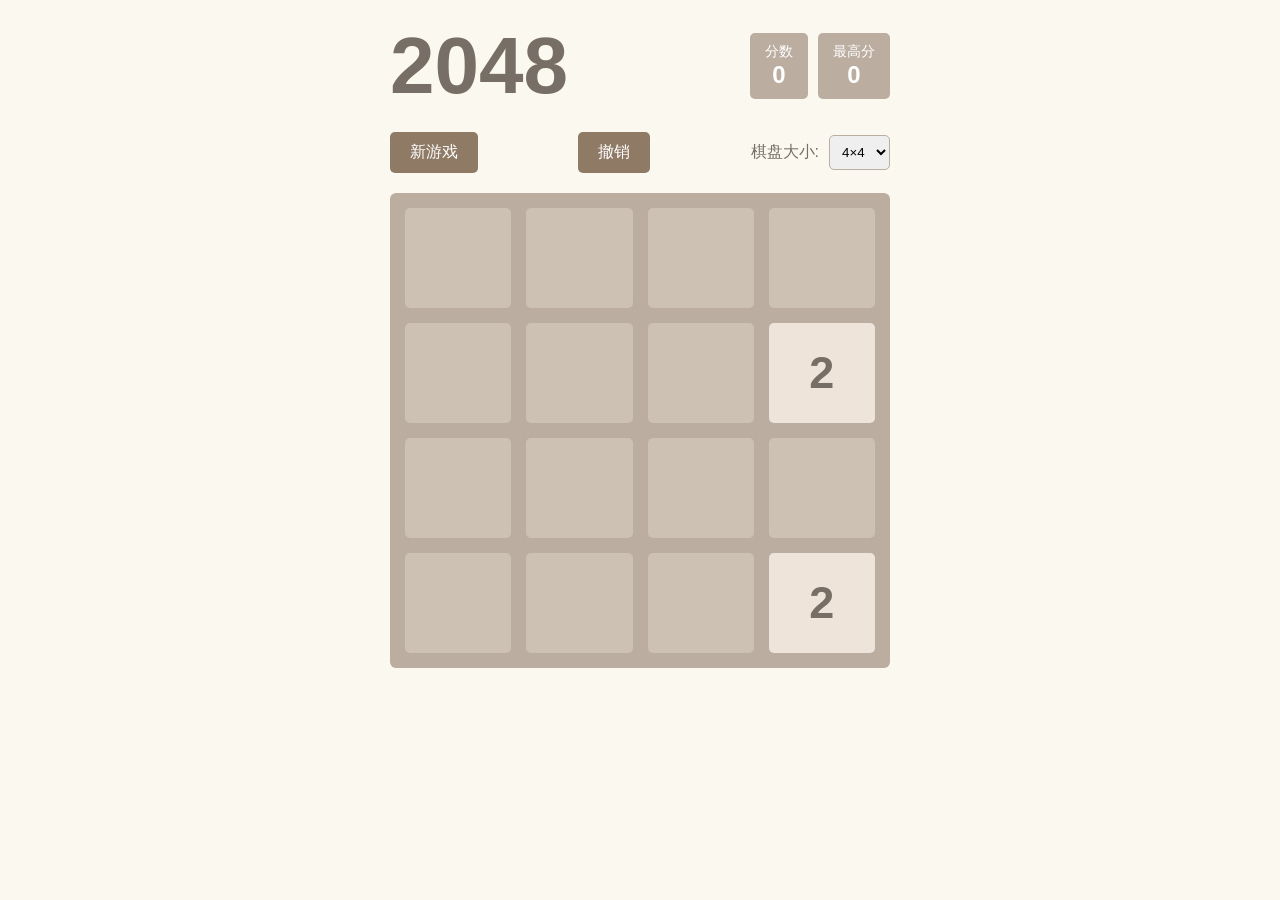
<file: 2048/index.html>
<!DOCTYPE html>
<html lang="zh-CN">

<head>
    <meta charset="UTF-8">
    <meta name="viewport" content="width=device-width, initial-scale=1.0">
    <title>2048游戏</title>
    <link rel="stylesheet" href="style.css">
    <style>
        /* 阻止游戏区域默认滑动 */
        #game-board {
            touch-action: none;
            -ms-touch-action: none;
        }
    </style>
</head>

<body>
    <div class="game-container">
        <header>
            <h1>2048</h1>
            <div class="scores">
                <div class="score-box">
                    <div class="score-title">分数</div>
                    <div id="score" class="score-value">0</div>
                </div>
                <div class="score-box">
                    <div class="score-title">最高分</div>
                    <div id="best-score" class="score-value">0</div>
                </div>
            </div>
        </header>

        <div class="controls">
            <button id="new-game">新游戏</button>
            <button id="undo">撤销</button>
            <div class="size-control">
                <label for="grid-size">棋盘大小:</label>
                <select id="grid-size">
                    <option value="4">4×4</option>
                    <option value="5">5×5</option>
                    <option value="6">6×6</option>
                </select>
            </div>
        </div>

        <div id="game-board" class="game-board"></div>
    </div>

    <script src="game.js"></script>
</body>

</html>
</file>
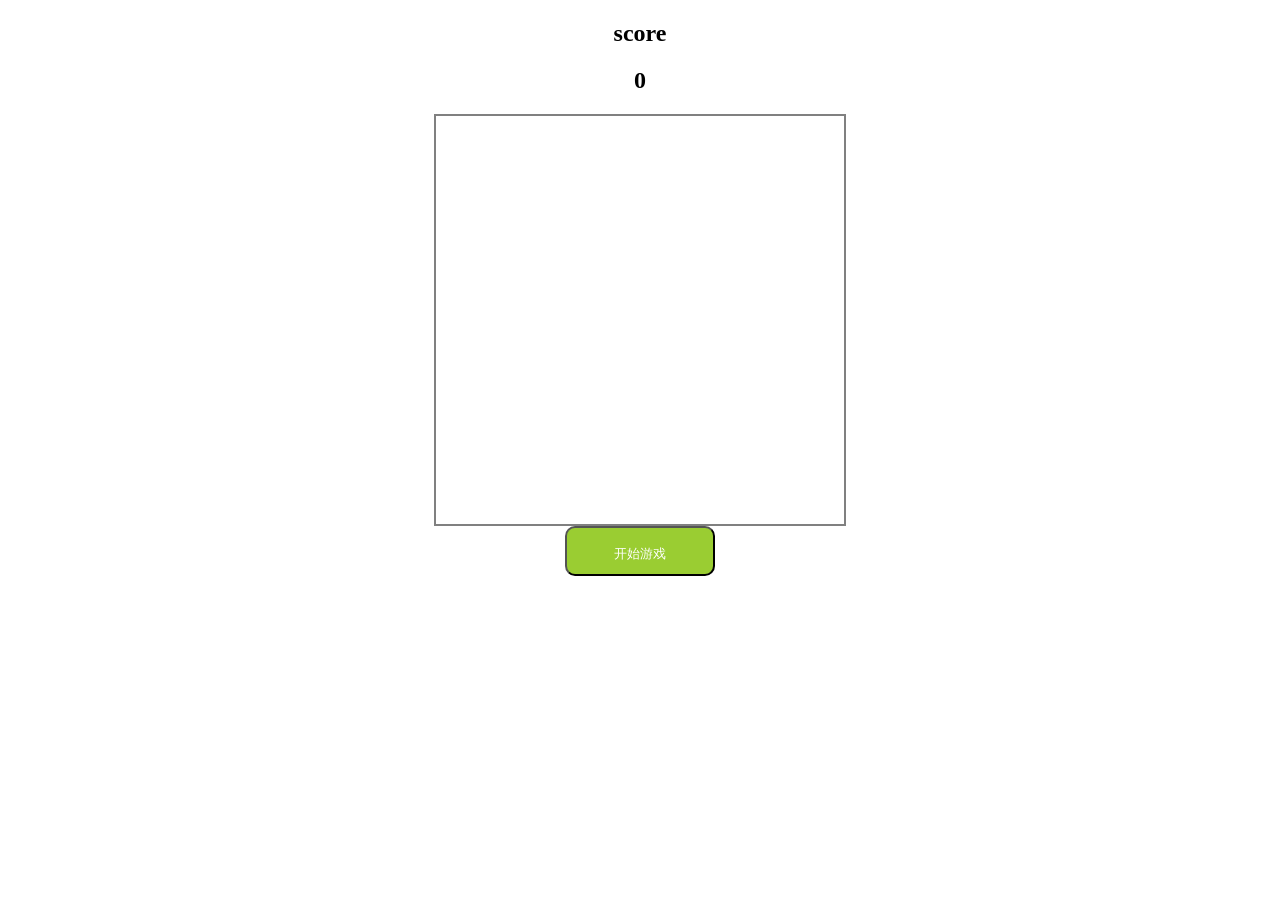
<file: BlackBlocks/index.html>
<!DOCTYPE html>
<html>

<head>
  <meta charset="utf-8">
  <title>别踩白块</title>
  <link rel="stylesheet" href="BlackBlocks.css">
</head>

<body>
  <h2>score</h2>
  <h2 id="score">0</h2>
  <div id="main">
    <div id="con"></div>
  </div>
  <div class="btn">
    <button class="start" onclick="start()">开始游戏</button>
  </div>
</body>
<script src="BlackBlocks.js"></script>

</html>
</file>
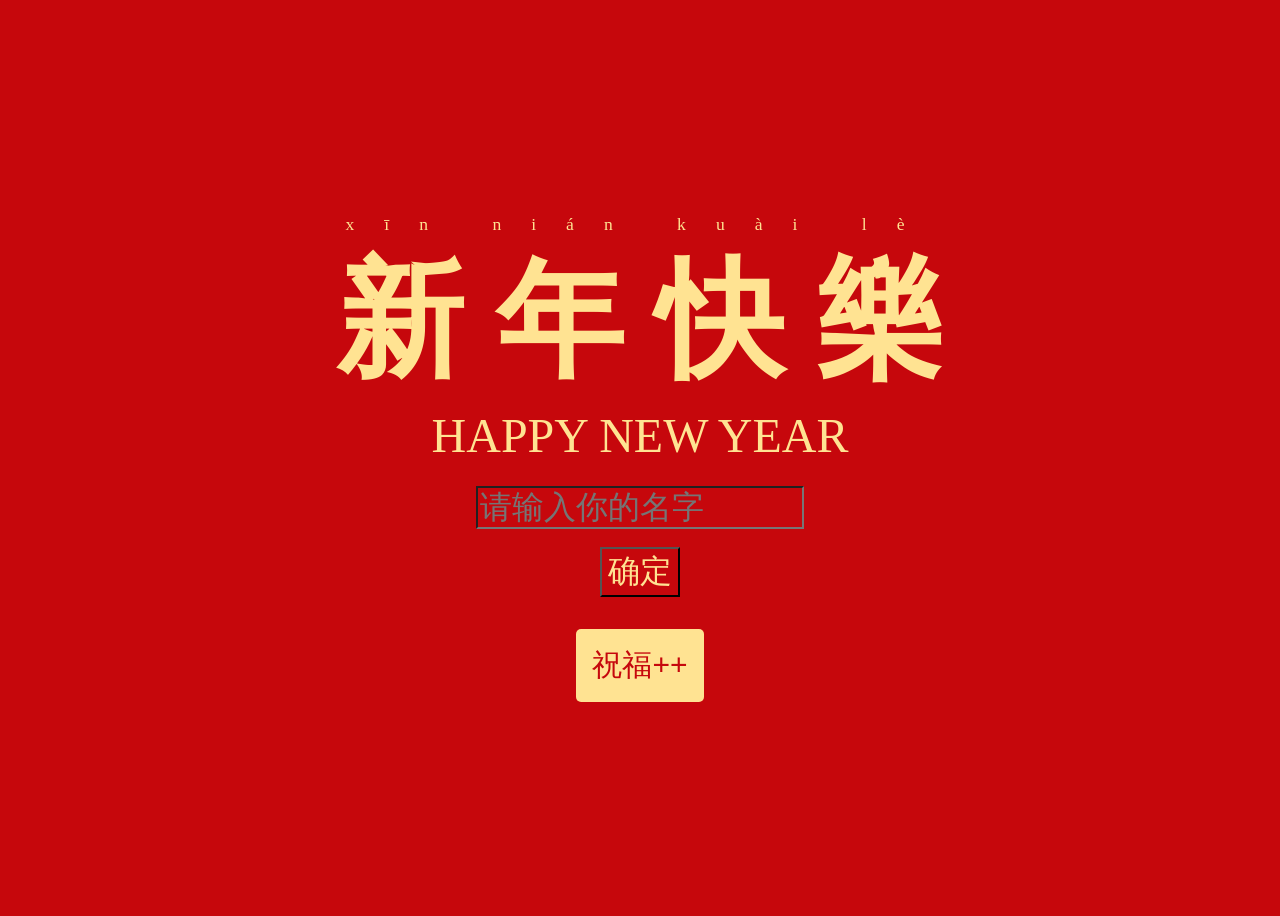
<file: congratulation/index.html>
<!DOCTYPE html>
<html lang="zh-CN">

<head>
  <meta charset="UTF-8" />
  <title>
    Hanphone's Congratulation
  </title>
  <meta name="description" content="This is Hanphone's personal Congratulation.Happy New Year!">
  <meta name="keywords" content="Hanphone blog Congratulation Happy New Year!">
  <link rel="shortcut icon" href="../../main/images/logo.ico" type="img/x-icon">
  <meta name="viewport" content="width=device-width, initial-scale=1" />
  <style>
    body {
      background-color: #c6070c;
      display: flex;
      align-items: center;
      justify-content: center;
      height: 100vh;
      text-align: center;
      color: #ffe392;
      flex-direction: column;
    }

    #phrase {
      margin-bottom: 1.4rem;
    }

    #line1 {
      height: 1.1rem;
      font-size: 1.1em;
      letter-spacing: 30px;
    }

    #line2 {
      font: 700 8em '';
      text-align: center;
      padding: 0px;
    }

    #line3 {
      font-size: 3em;
    }

    #btn {
      padding: 1rem 1rem;
      border: none;
      border-radius: 5px;
      cursor: pointer;
      margin-top: 2rem;
      background-color: #ffe392;
      font-size: 30px;
      color: #c6070c;
    }

    .uinput {
      font-size: 2rem;
      background-color: #c6070c;
      color: #ffe392;
      display: block;
    }
  </style>
</head>

<body>
  <div id="phrase">
    <span id="line1">xīn nián kuài lè</span><br>
    <span id="line2">新 年 快 樂</span><br>
    <span id="line3">HAPPY NEW YEAR</span>
  </div>
  <input type="text" id="uname" placeholder="请输入你的名字" class="uinput" style="width:20rem; "></input></br>
  <button id="sure" class="uinput">确定</button>
  <button id="btn">祝福++</button>

  <script>
    // 定义一个包含短语的数组
    const phrases = [
      ['shēn tǐ jiàn kāng', '身 體 健 康', '(GOOD HEALTH)'],
      ['dà jí dà lì', '大 吉 大 利', '(GREAT LUCK AND GREAT PROFIT)'],
      ['cái yuán guǎng jìn', '财 源 广 进', '(MAY WEALTH COME POURING IN)'],
      ['wàn shì rú yì', '万 事 如 意', '(MAY EVERYTHING GO WELL)'],
      ['bù bù gāo shēng', '步 步 高 升', '(CLIMB UP THE LADER OF SUCCESS)'],
      ['gōng hè xīn xǐ', '恭 賀 新 禧', '(WISHING YOU A HAPPY NEW YEAR)'],
    ];
    // 获取DOM元素
    const generateBtn = document.getElementById('btn');
    const name = document.getElementById('uname');
    const generateSure = document.getElementById('sure');
    const line1 = document.getElementById('line1');
    const line2 = document.getElementById('line2');
    const line3 = document.getElementById('line3');
    let uinput = document.querySelector('input')
    let Sure = document.querySelector('#sure')
    let uname;
    // 当前短语的索引
    let currentIndex = 0;
    // 生成短语的函数
    function generatePhrase() {
      // 更新当前短语的索引
      if (!uname) {
        uname = '你'
        phrases[phrases.length] = ['', '祝' + uname + '新年快乐!', 'Happy New Year To ' + uname]
      }
      currentIndex = (currentIndex + 1) % phrases.length;
      if (currentIndex === phrases.length) {
        line2.textContent = phrases[currentIndex][1]
        line3.textContent = phrases[currentIndex][2];
      }
      // 在相应的DOM元素中显示短语的内容
      else {
        line1.textContent = phrases[currentIndex][0];
        line2.textContent = phrases[currentIndex][1];
        line3.textContent = phrases[currentIndex][2];
      }
    }
    function addName() {
      uname = name.value
      if (!uname) {
        uname = '你'
      }
      phrases[6] = ['', '祝' + uname + '新年快乐!', 'Happy New Year To ' + uname]
      uinput.style.display = 'none'
      Sure.style.display = 'none'
    }

    // 为按钮添加点击事件监听器，点击按钮时生成新的短语
    generateBtn.addEventListener('click', generatePhrase);
    generateSure.addEventListener('click', addName);
  </script>
</body>

</html>
</file>
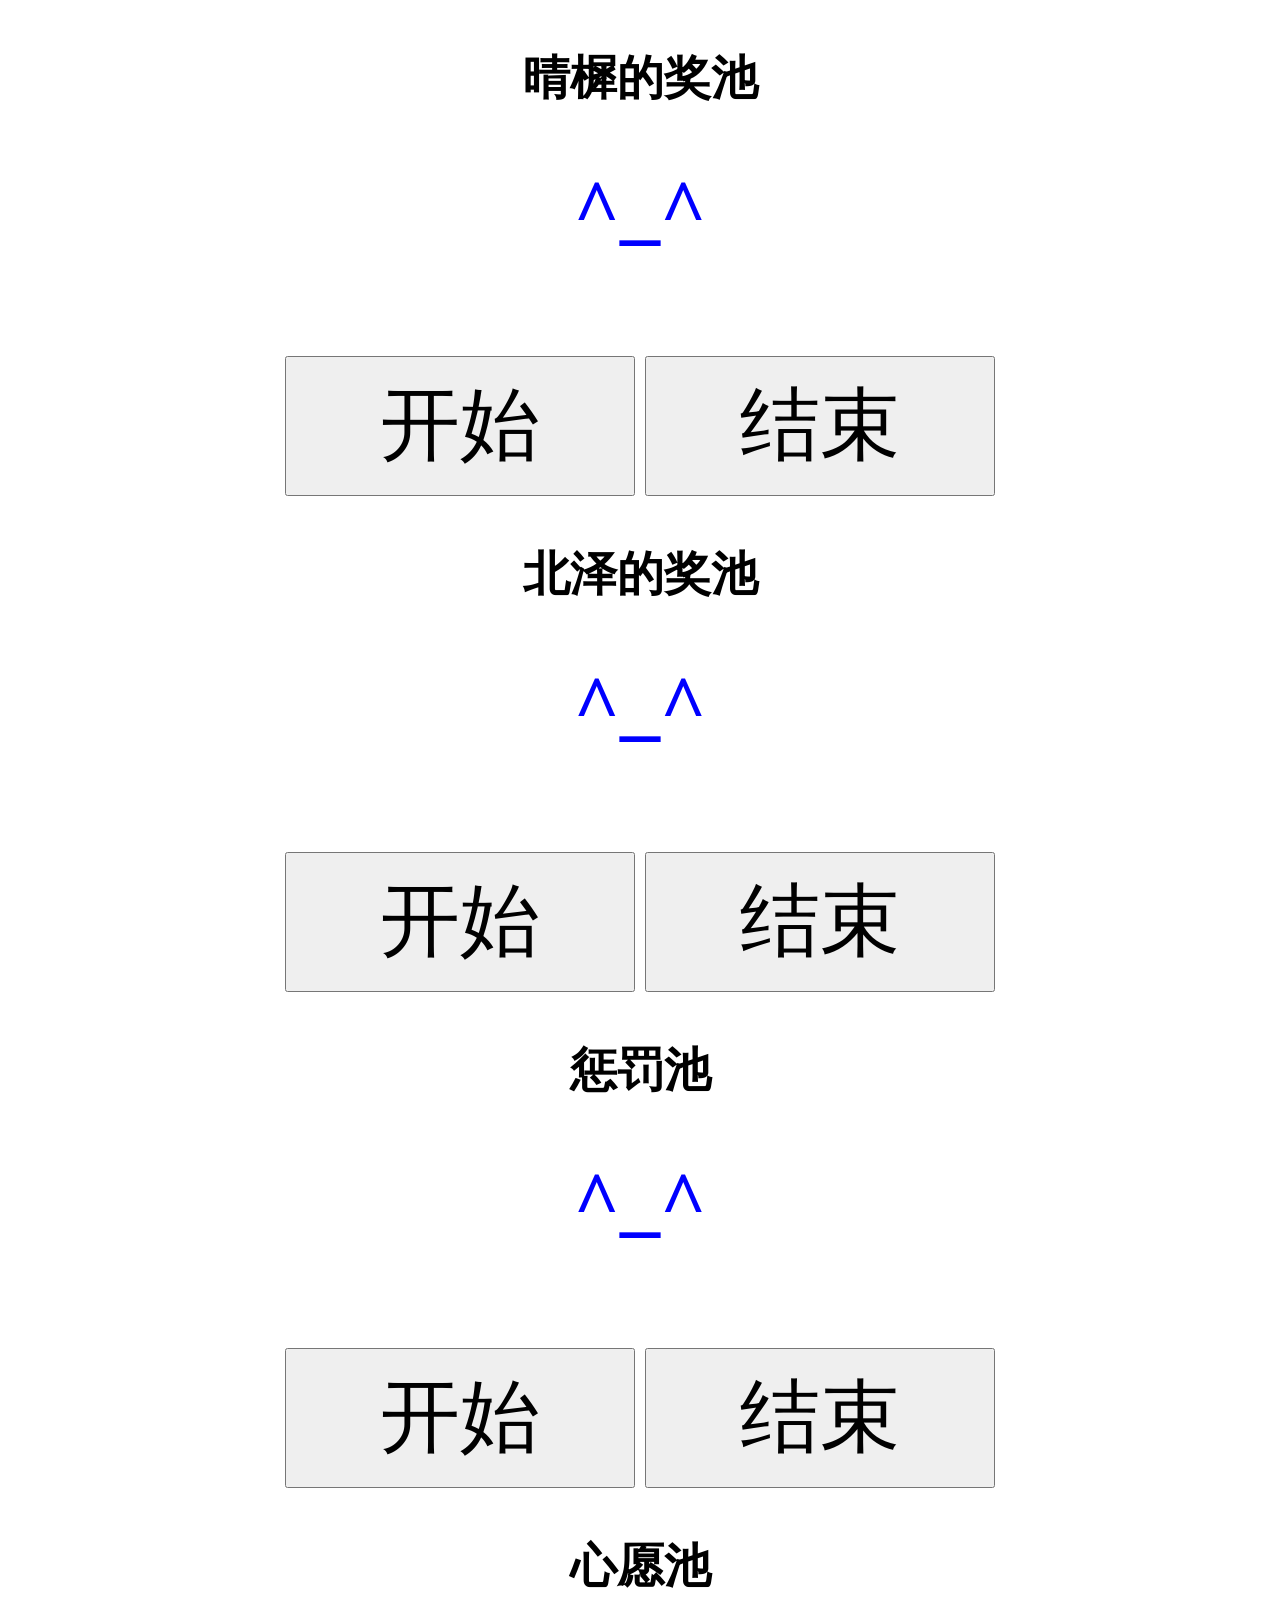
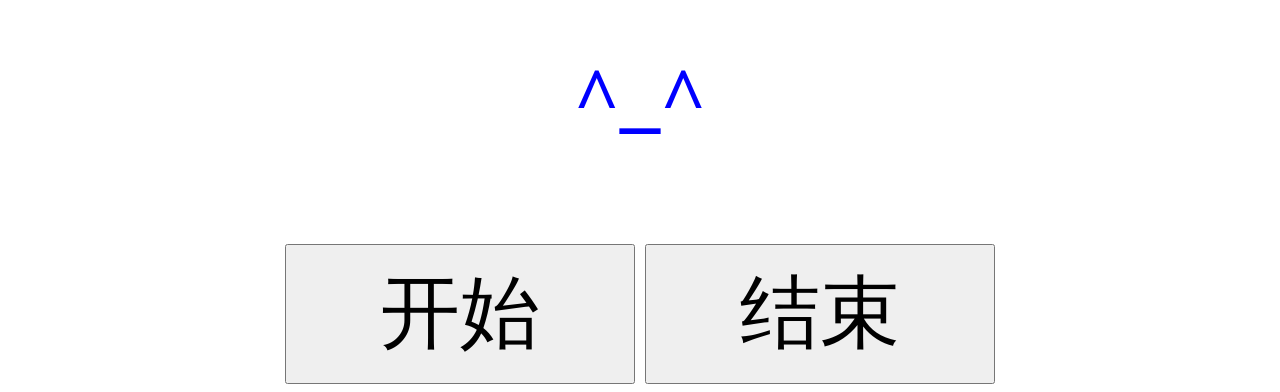
<file: lottery/index.html>
<!doctype html>
<HTML>

<HEAD>
  <meta charset="UTF-8" />
  <title>
    Hanphone's Lottery
  </title>
  <meta name="description" content="This is Hanphone's personal Congratulation.Happy New Year!">
  <meta name="keywords" content="Hanphone blog Congratulation Happy New Year!">
  <link rel="shortcut icon" href="../../main/images/logo.ico" type="img/x-icon">
  <style type="text/css">
    body {
      font-size: 2.5rem;
      text-align: center;
    }

    input {
      width: 350px;
      height: 140px;
      font-size: 80px;
      margin-top: 3rem;
    }
  </style>
  <TITLE>抽签网页版</TITLE>
  <SCRIPT LANGUAGE="JavaScript">
    let punish=["给你拍一张丑照","给我拍一张美照","运动半小时"];
    let hPrize=["一个电子产品","k歌一小时", "自选外卖餐","说一段情话","吃KFC或M记","送一本书","画一幅面","请吃甜品",
    "送你一个生活小用品","饮料自选","帮写半小时作业","送一件衣服","送一个搞怪礼物","鲜花","送一个周边","请看一次电影"];
    let yPrize =["请吃寿司","自选外卖餐","自选一个周边","请吃炸鸡",
    "送本书给你","送你一个随机礼物","给写一首诗","请吃蛋糕","自选盲盒","送一个生活小用品","请吃一个冰淇淋","饮料自选",
    "帮写半小时作业","送一件衣服","送一个搞怪礼物","鲜花","随机盲盒" ,"送一个周边","请看一次电影"];
    let wishes =[];

    let currentName;
    let index = -1;
    let time;

    function begin1() {
      document.getElementById("btnBegin1").disabled = true;
      chouqian1();
    }
    function chouqian1() {
      if (yPrize.length > 0) {
        index = Math.floor(Math.random() * 1000 % yPrize.length);
        currentName = yPrize[index];
        document.getElementById("result1").innerHTML = currentName;
        time = window.setTimeout(chouqian1, 2);
      } else {
        document.getElementById("result1").innerHTML = "~结束~";
      }
    }
    function end1() {
      window.clearTimeout(time);
      document.getElementById("btnBegin1").disabled = false;
      //yPrize.splice(index, 1);
    }

        
    function begin2() {
      document.getElementById("btnBegin2").disabled = true;
      chouqian2();
    }
    function chouqian2() {
      if (hPrize.length > 0) {
        index = Math.floor(Math.random() * 1000 % hPrize.length);
        currentName = hPrize[index];
        document.getElementById("result2").innerHTML = currentName;
        time = window.setTimeout(chouqian2, 2);
      } else {
        document.getElementById("result2").innerHTML = "~结束~";
      }
    }
    function end2() {
      window.clearTimeout(time);
      document.getElementById("btnBegin2").disabled = false;
      //hPrize.splice(index, 1);
    }

    function begin3() {
      document.getElementById("btnBegin3").disabled = true;
      chouqian3();
    }
    function chouqian3() {
      if (punish.length > 0) {
        index = Math.floor(Math.random() * 1000 % punish.length);
        currentName = punish[index];
        document.getElementById("result3").innerHTML = currentName;
        time = window.setTimeout(chouqian3, 2);
      } else {
        document.getElementById("result3").innerHTML = "~结束~";
      }
    }
    function end3() {
      window.clearTimeout(time);
      document.getElementById("btnBegin3").disabled = false;
      //wishes.splice(index, 1);
    }

    function begin4() {
      document.getElementById("btnBegin4").disabled = true;
      chouqian4();
    }
    function chouqian4() {
      if (wishes.length > 0) {
        index = Math.floor(Math.random() * 1000 % wishes.length);
        currentName = wishes[index];
        document.getElementById("result4").innerHTML = currentName;
        time = window.setTimeout(chouqian4, 2);
      } else {
        document.getElementById("result4").innerHTML = "~结束~";
      }
    }
    function end4() {
      window.clearTimeout(time);
      document.getElementById("btnBegin4").disabled = false;
      //wishes.splice(index, 1);
    }

  </SCRIPT>

<body>
  <div id="qingxi">
    <h3>晴樨的奖池</h3>
    <h1 id="result1" style="color:blue;">^_^</h1>
    <input type="button" value="开始" id="btnBegin1" onclick="begin1();">
    <input type="button" value="结束" id="btnEnd1" onclick="end1();">
  </div>
  <div id="beize">
    <h3>北泽的奖池</h3>
    <h1 id="result2" style="color:blue;">^_^</h1>
    <input type="button" value="开始" id="btnBegin2" onclick="begin2();">
    <input type="button" value="结束" id="btnEnd2" onclick="end2();">
  </div>
  <div id="chengfa">
    <h3>惩罚池</h3>
    <h1 id="result3" style="color:blue;">^_^</h1>
    <input type="button" value="开始" id="btnBegin3" onclick="begin3();">
    <input type="button" value="结束" id="btnEnd3" onclick="end3();">
  </div>
  <div id="xinyuan">
    <h3>心愿池</h3>
    <h1 id="result4" style="color:blue;">^_^</h1>
    <input type="button" value="开始" id="btnBegin4" onclick="begin4();">
    <input type="button" value="结束" id="btnEnd4" onclick="end4();">
  </div>
</body>

</HTML>
</file>
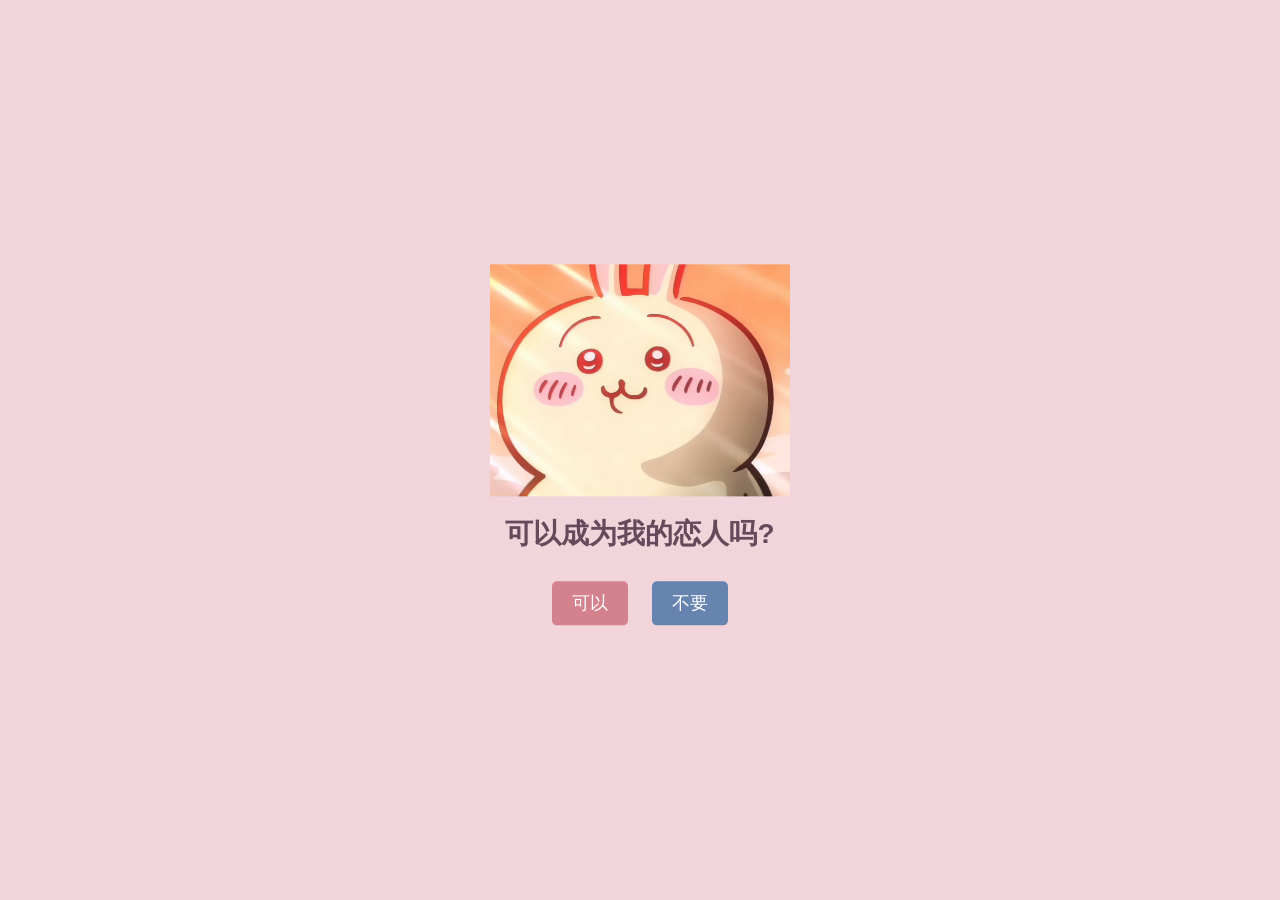
<file: love2/index.html>
<html lang="zh-CN">

<head>

<meta charset="UTF-8">
<meta name="viewport" content="width=device-width, initial-scale=1.0">
<title>可以成为我的恋人吗?</title>
<link rel="stylesheet" href="style.css">
</head>

<body>
<div class="container">
<img id="mainImage" src="images/sunshine.png" alt="爱心">
<h1 id="question">可以成为我的恋人吗?</h1>
<div class="buttons">
<button id="yes">可以</button>
<button id="no">不要</button>
</div>
</div>
<script src="script.js"></script>
</body>

</html>
</file>
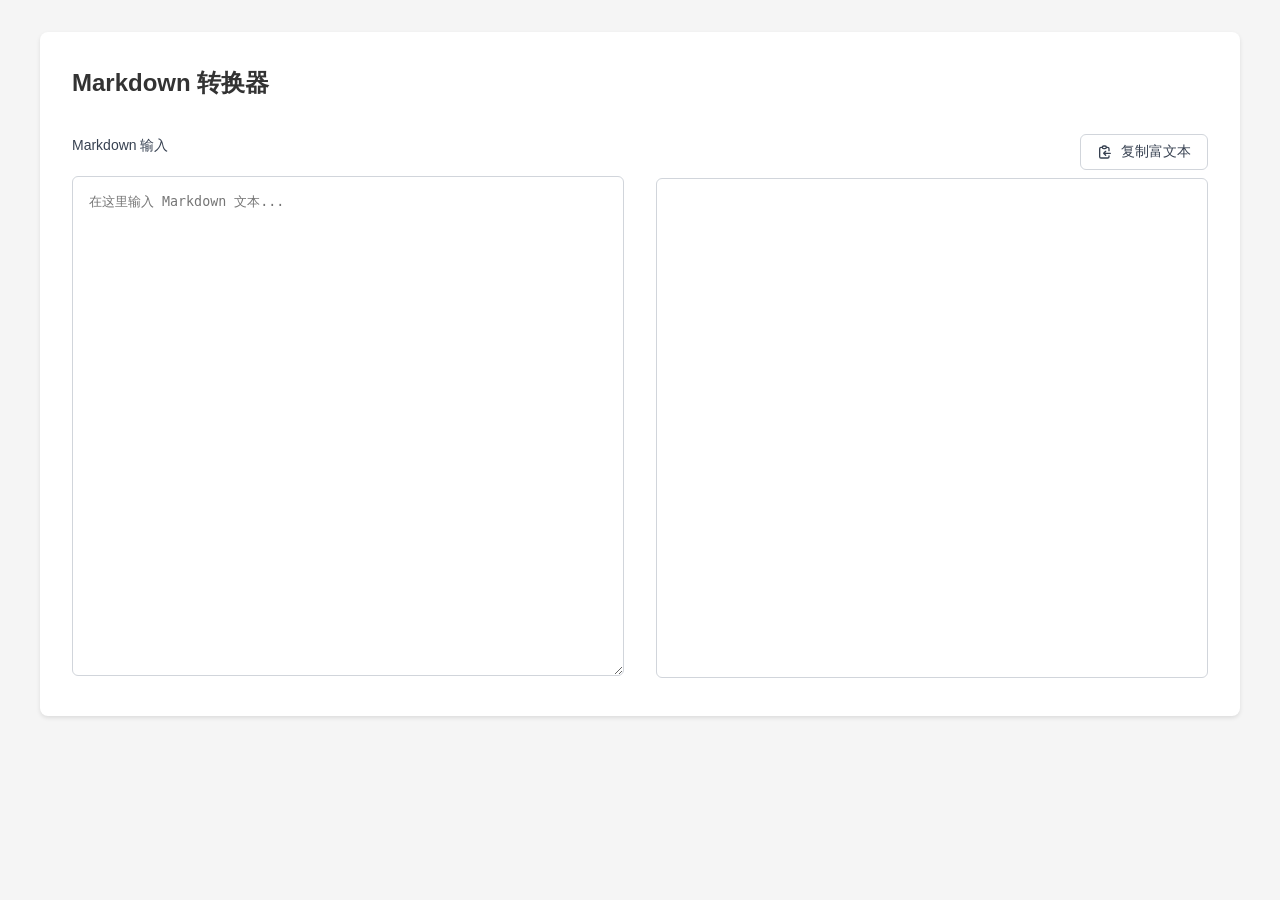
<file: markdown-converter/index.html>
<!DOCTYPE html>
<html lang="zh">

<head>
    <meta charset="UTF-8">
    <meta name="viewport" content="width=device-width, initial-scale=1.0">
    <title>Markdown 转换器</title>
    <style>
        * {
            box-sizing: border-box;
            margin: 0;
            padding: 0;
        }

        body {
            font-family: -apple-system, BlinkMacSystemFont, "Segoe UI", Roboto, "Helvetica Neue", Arial, sans-serif;
            line-height: 1.6;
            padding: 2rem;
            background-color: #f5f5f5;
        }

        .container {
            max-width: 1200px;
            margin: 0 auto;
            background-color: white;
            border-radius: 8px;
            box-shadow: 0 2px 4px rgba(0, 0, 0, 0.1);
            padding: 2rem;
        }

        .header {
            margin-bottom: 2rem;
        }

        .title {
            font-size: 1.5rem;
            font-weight: bold;
            color: #333;
        }

        .grid {
            display: grid;
            grid-template-columns: 1fr 1fr;
            gap: 2rem;
        }

        .label {
            display: block;
            font-size: 0.875rem;
            font-weight: 500;
            margin-bottom: 1.2rem;
            color: #374151;
        }

        .textarea {
            width: 100%;
            height: 500px;
            padding: 1rem;
            border: 1px solid #d1d5db;
            border-radius: 0.375rem;
            font-family: monospace;
            resize: vertical;
        }

        .preview {
            width: 100%;
            height: 500px;
            padding: 1rem;
            border: 1px solid #d1d5db;
            border-radius: 0.375rem;
            overflow-y: auto;
            background-color: white;
        }

        .button-container {
            display: flex;
            justify-content: flex-end;
            margin-bottom: 0.5rem;
        }

        .copy-button {
            display: inline-flex;
            align-items: center;
            padding: 0.5rem 1rem;
            font-size: 0.875rem;
            font-weight: 500;
            color: #374151;
            background-color: white;
            border: 1px solid #d1d5db;
            border-radius: 0.375rem;
            cursor: pointer;
            transition: all 0.2s;
        }

        .copy-button:hover {
            background-color: #f3f4f6;
        }

        .copy-button svg {
            width: 1rem;
            height: 1rem;
            margin-right: 0.5rem;
        }

        /* Preview Styles */
        .preview h1 {
            font-size: 2em;
            margin: 0.67em 0;
        }

        .preview h2 {
            font-size: 1.5em;
            margin: 0.83em 0;
        }

        .preview h3 {
            font-size: 1.17em;
            margin: 1em 0;
        }

        .preview ul,
        .preview ol {
            padding-left: 2em;
            margin: 1em 0;
        }

        .preview p {
            margin: 1em 0;
        }

        .preview code {
            background-color: #f3f4f6;
            padding: 0.2em 0.4em;
            border-radius: 3px;
            font-family: monospace;
        }

        .preview pre {
            background-color: #f3f4f6;
            padding: 1em;
            border-radius: 6px;
            overflow-x: auto;
        }

        .preview pre code {
            background-color: transparent;
            padding: 0;
        }

        .preview a {
            color: #2563eb;
            text-decoration: none;
        }

        .preview a:hover {
            text-decoration: underline;
        }
    </style>
</head>

<body>
    <div class="container">
        <div class="header">
            <h1 class="title">Markdown 转换器</h1>
        </div>
        <div class="grid">
            <div>
                <label class="label">Markdown 输入</label>
                <textarea id="markdown-input" class="textarea" placeholder="在这里输入 Markdown 文本..."></textarea>
            </div>
            <div>
                <div class="button-container">
                    <button id="copy-button" class="copy-button">
                        <svg xmlns="http://www.w3.org/2000/svg" fill="none" viewBox="0 0 24 24" stroke="currentColor">
                            <path stroke-linecap="round" stroke-linejoin="round" stroke-width="2"
                                d="M8 5H6a2 2 0 00-2 2v12a2 2 0 002 2h10a2 2 0 002-2v-1M8 5a2 2 0 002 2h2a2 2 0 002-2M8 5a2 2 0 012-2h2a2 2 0 012 2m0 0h2a2 2 0 012 2v3m2 4H10m0 0l3-3m-3 3l3 3"></path>
                        </svg>
                        复制富文本
                    </button>
                </div>
                <div id="preview" class="preview"></div>
            </div>
        </div>
    </div>
    <script src="./marked.min.js"></script>
    <script src="./latex.js"></script>
    <script>
        // 获取 DOM 元素
        const markdownInput = document.getElementById('markdown-input');
        const preview = document.getElementById('preview');
        const copyButton = document.getElementById('copy-button');

        function convertToHTML(md) {
            //  预处理数学表达式，自动添加 $ 或 $$ 边界
            const processedMd = autoDetectAndWrapMath(md);
                // 临时替换 \\ 为特殊标记，避免被转义
            const tempMarker = 'TEMP_DOUBLE_BACKSLASH';
            let processed = processedMd.replace(/\\\\/g, tempMarker);
            const html = marked.parse(processed);
                // 恢复临时标记为 \\
                console.log(html);
            const html2 = html.replace(new RegExp(tempMarker, 'g'), '\\\\');
            return html2;
        }

        /**
         * 自动检测数学表达式并添加 $ 或 $$ 边界
         */
         function autoDetectAndWrapMath(md) {
            // 先处理 \[...\] 替换为 $$...$$
            let processed = md.replace(/\\\[(.*?)\\\]/gs, (match, content) => {
                // 检查是否已经被 $$ 包裹
                if (match.startsWith('$$') && match.endsWith('$$')) {
                    return match;
                }
                return `$$${content}$$`;
            });

            // 再处理 \(...\) 替换为 $...$
            processed = processed.replace(/\\\((.*?)\\\)/gs, (match, content) => {
                // 检查是否已经被 $ 包裹或属于 $$...$$ 的一部分
                if (match.startsWith('$') && match.endsWith('$')) {
                    return match;
                }
                // 检查内容是否包含 display math（避免嵌套问题）
                if (content.includes('$$')) {
                    return match;
                }
                return `$${content}$`;
            });

            return processed;
        }

        // 实时预览
        markdownInput.addEventListener('input', function () {
            preview.innerHTML = convertToHTML(this.value);
        });

        // 复制富文本
        copyButton.addEventListener('click', function () {
            const htmlContent = preview.innerHTML;

            // 创建一个临时容器来保存 HTML 内容
            const tempDiv = document.createElement('div');
            tempDiv.innerHTML = htmlContent;

            // 使用 Clipboard API 复制富文本
            try {
                const clipboardData = new DataTransfer();
                clipboardData.setData('text/html', htmlContent);
                clipboardData.setData('text/plain', tempDiv.textContent);

                navigator.clipboard.write([
                    new ClipboardItem({
                        'text/html': new Blob([htmlContent], { type: 'text/html' }),
                        'text/plain': new Blob([tempDiv.textContent], { type: 'text/plain' })
                    })
                ]).then(() => {
                    alert('富文本已复制到剪贴板！');
                }).catch(err => {
                    console.error('复制失败:', err);
                    fallbackCopy(tempDiv.textContent);
                });
            } catch (err) {
                console.error('复制失败:', err);
                fallbackCopy(tempDiv.textContent);
            }
        });

        // 降级复制方案
        function fallbackCopy(text) {
            const textarea = document.createElement('textarea');
            textarea.value = text;
            document.body.appendChild(textarea);
            textarea.select();
            try {
                document.execCommand('copy');
                alert('内容已复制到剪贴板（纯文本格式）');
            } catch (err) {
                console.error('复制失败:', err);
                alert('复制失败，请手动复制');
            }
            document.body.removeChild(textarea);
        }
    </script>
</body>

</html>
</file>
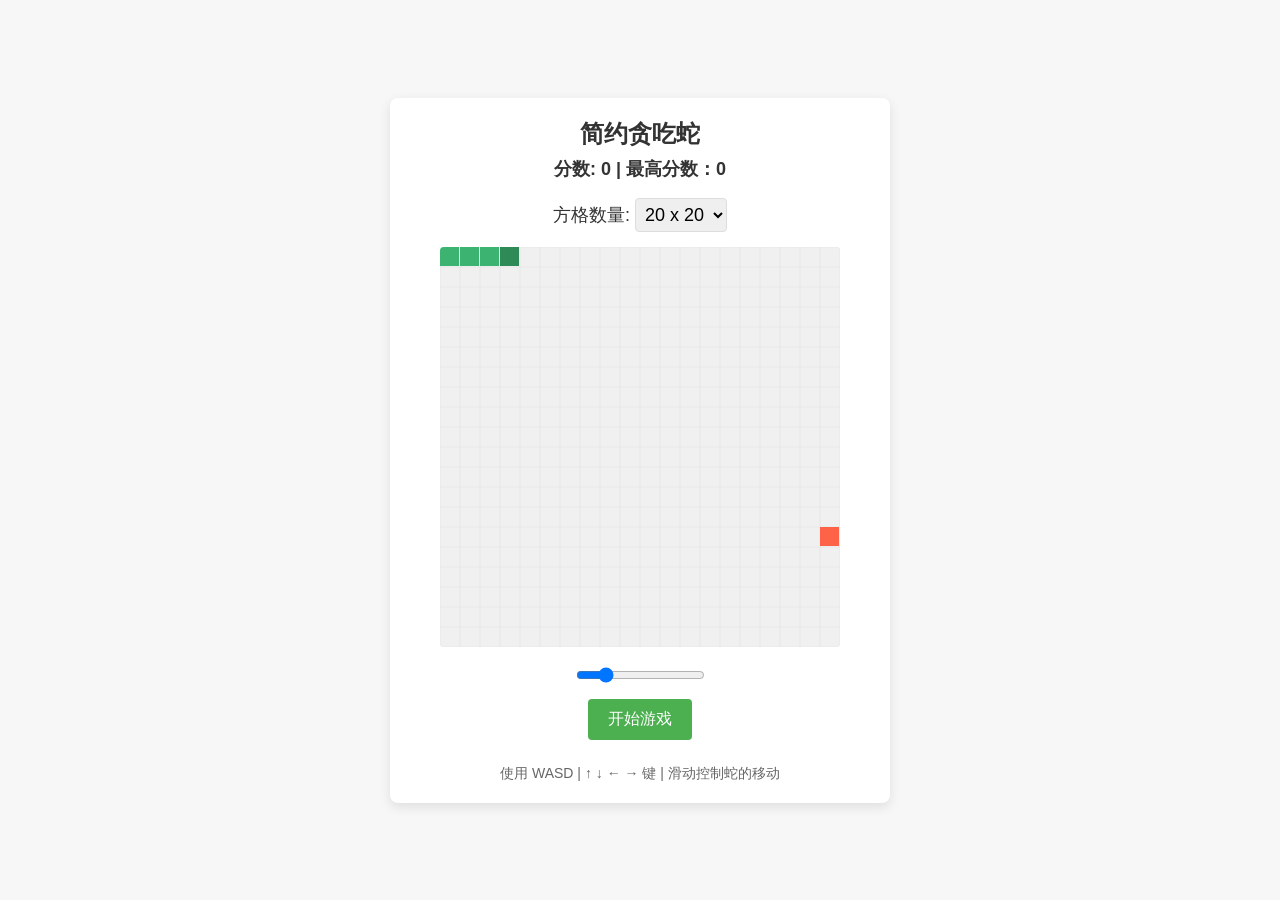
<file: PlaySnake/index.html>
<!DOCTYPE html>
<html lang="zh-CN">
<head>
    <meta charset="UTF-8">
    <meta name="viewport" content="width=device-width, initial-scale=1.0">
    <title>简约贪吃蛇</title>
    <link rel="stylesheet" href="style.css">
</head>
<body>
    <div class="game-container">
        <div class="game-header">
            <h1>简约贪吃蛇</h1>
            <div class="score-container">
                <span>分数: </span>
                <span id="score">0</span>
            </div>
        </div>
        <div class="game-settings">
            <label for="grid-size">方格数量: </label>
            <select id="grid-size">
                <option value="10">10 x 10</option>
                <option value="15">15 x 15</option>
                <option value="20" selected>20 x 20</option>
                <option value="25">25 x 25</option>
                <option value="30">30 x 30</option>
            </select>
        </div>
        <canvas id="game-canvas" width="400" height="400"></canvas>
        <div class="game-controls">
            <button id="start-btn">开始游戏</button>
            <p class="instructions">使用 WASD | ↑ ↓ ← → 键 | 滑动控制蛇的移动</p>
        </div>
    </div>
    <script src="script.js"></script>
</body>
</html>
</file>
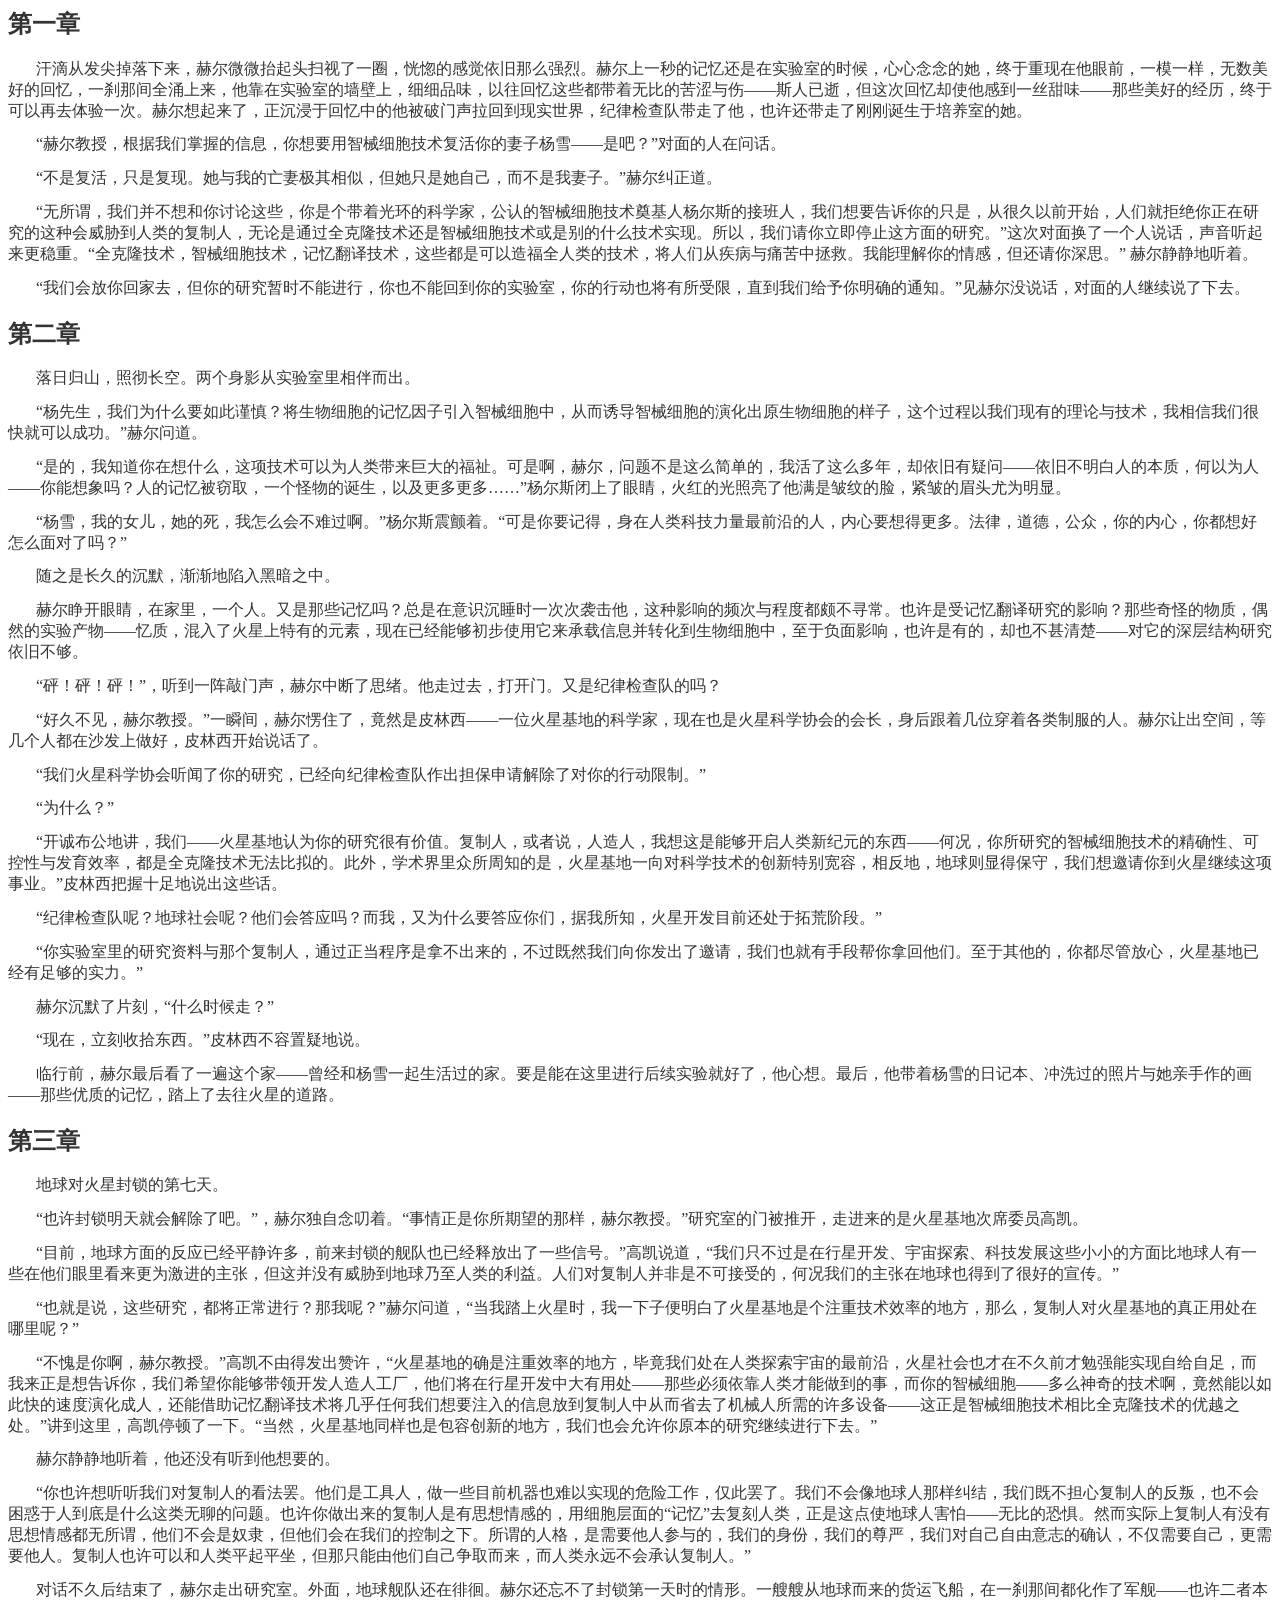
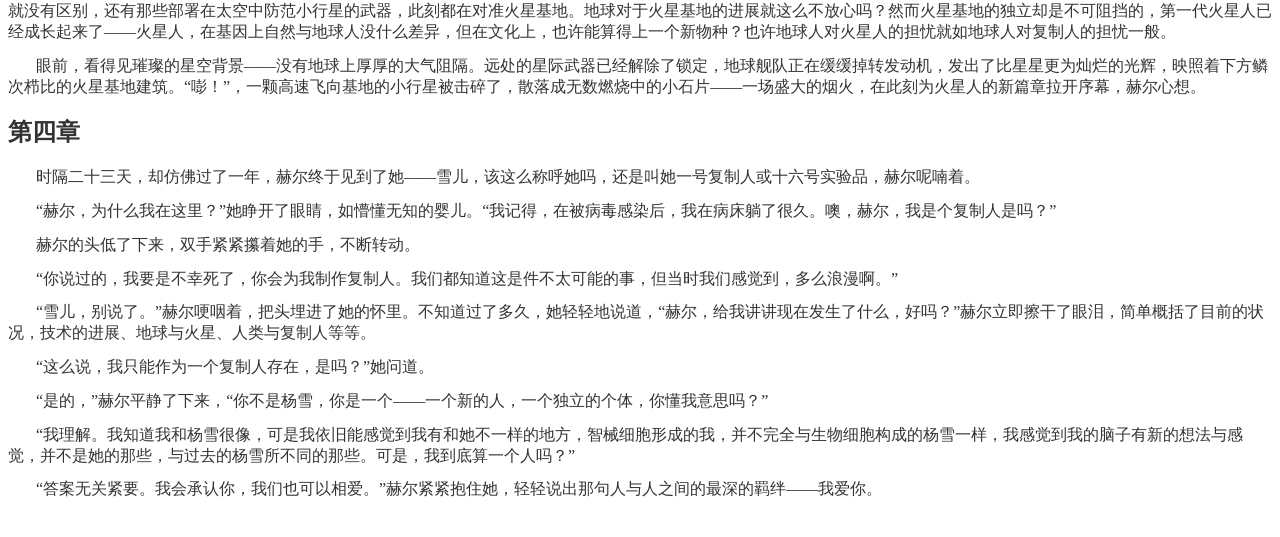
<file: replicant/index.html>
<!DOCTYPE html>

<html lang="zh-CN">
<script id="allow-copy_script">(function agent() {
    let unlock = false
    document.addEventListener('allow_copy', (event) => {
      unlock = event.detail.unlock
    })

    const copyEvents = [
      'copy',
      'cut',
      'contextmenu',
      'selectstart',
      'mousedown',
      'mouseup',
      'mousemove',
      'keydown',
      'keypress',
      'keyup',
    ]
    const rejectOtherHandlers = (e) => {
      if (unlock) {
        e.stopPropagation()
        if (e.stopImmediatePropagation) e.stopImmediatePropagation()
      }
    }
    copyEvents.forEach((evt) => {
      document.documentElement.addEventListener(evt, rejectOtherHandlers, {
        capture: true,
      })
    })
  })()</script>

<head>
  <meta http-equiv="Content-Type" content="text/html; charset=UTF-8">
  <meta name="description" content="This is Hanphone's personal blog.You can know and communicate with him here.">
  <meta name="keywords" content="Hanphone blog personal picture article">
  <link rel="shortcut icon" href="../../main/images/logo.ico" type="img/x-icon">
  <meta name="viewport" content="width=device-width, initial-scale=1, maximum-scale=1, user-scalable=no">
  <title></title>
  <style type="text/css">
    #_copy {
      align-items: center;
      background: #4494d5;
      border-radius: 3px;
      color: #fff;
      cursor: pointer;
      display: flex;
      font-size: 13px;
      height: 30px;
      justify-content: center;
      position: absolute;
      width: 60px;
      z-index: 1000
    }

    #select-tooltip,
    #sfModal,
    .modal-backdrop,
    div[id^=reader-helper] {
      display: none !important
    }

    .modal-open {
      overflow: auto !important
    }

    ._sf_adjust_body {
      padding-right: 0 !important
    }

    .enable_copy_btns_div {
      position: fixed;
      width: 154px;
      left: 10px;
      top: 45%;
      background: #e7f1ff;
      border: 2px solid #4595d5;
      font-weight: 600;
      border-radius: 2px;
      font-family: -apple-system, BlinkMacSystemFont, Segoe UI, PingFang SC, Hiragino Sans GB, Microsoft YaHei, Helvetica Neue, Helvetica, Arial, sans-serif, Apple Color Emoji, Segoe UI Emoji, Segoe UI Symbol;
      z-index: 5000
    }

    .enable_copy_btns_logo {
      width: 100%;
      background: #4595d5;
      text-align: center;
      font-size: 12px;
      color: #e7f1ff;
      line-height: 30px;
      height: 30px
    }

    .enable_copy_btns_btn {
      display: block;
      width: 128px;
      height: 28px;
      background: #7f5711;
      border-radius: 4px;
      color: #fff;
      font-size: 12px;
      border: 0;
      outline: 0;
      margin: 8px auto;
      font-weight: 700;
      cursor: pointer;
      opacity: .9
    }

    .enable_copy_btns_btn:hover {
      opacity: .8
    }

    .enable_copy_btns_btn:active {
      opacity: 1
    }
  </style>
</head>

<body inmaintabuse="1">
  <div>
    <p style="margin-top:0pt; margin-bottom:14pt; font-size:18pt"><span
        style="font-family:&#39;宋体&#39;; font-weight:bold; color:#333333">第一章</span></p>
    <p style="margin-top:9.6pt; margin-bottom:9.6pt; text-indent:21pt; font-size:12pt"><span
        style="font-family:&#39;宋体&#39;; color:#333333">汗滴从发尖掉落下来，赫尔微微抬起头扫视了一圈，恍惚的感觉依旧那么强烈。赫尔上一秒的记忆还是在实验室的时候，心心念念的她，终于重现在他眼前，一模一样，无数美好的回忆，一刹那间全涌上来，他靠在实验室的墙壁上，细细品味，以往回忆这些都带着无比的苦涩与伤——斯人已逝，但这次回忆却使他感到一丝甜味——那些美好的经历，终于可以再去体验一次。赫尔想起来了，正沉浸于回忆中的他被破门声拉回到现实世界，纪律检查队带走了他，也许还带走了刚刚诞生于培养室的她。</span>
    </p>
    <p style="margin-top:9.6pt; margin-bottom:9.6pt; font-size:12pt"><span
        style="width:21pt; display:inline-block">&nbsp;</span><span
        style="font-family:&#39;宋体&#39;; color:#333333">“赫尔教授，根据我们掌握的信息，你想要用智械细胞技术复活你的妻子杨雪——是吧？”对面的人在问话。</span></p>
    <p style="margin-top:9.6pt; margin-bottom:9.6pt; font-size:12pt"><span
        style="width:21pt; display:inline-block">&nbsp;</span><span
        style="font-family:&#39;宋体&#39;; color:#333333">“不是复活，</span><span
        style="font-family:&#39;宋体&#39;; color:#333333">只</span><span
        style="font-family:&#39;宋体&#39;; color:#333333">是复现。她与我的亡妻极其相似，但她只是她自己，而不是我妻子。”赫尔纠正道。</span></p>
    <p style="margin-top:9.6pt; margin-bottom:9.6pt; font-size:12pt"><span
        style="width:21pt; display:inline-block">&nbsp;</span><span
        style="font-family:&#39;宋体&#39;; color:#333333">“无所谓，我们并不想和你讨论这些，你是个带着光环的科学家，公认的</span><span
        style="font-family:&#39;宋体&#39;; color:#333333">智械细胞技术奠基人杨尔斯</span><span
        style="font-family:&#39;宋体&#39;; color:#333333">的接班人，我们想要告诉你的只是，从很久以前开始，人们就拒绝你正在研究的这种会威胁到人类的复制人，无论是通过全克隆技术还是智械细胞技术或是别的什么技术实现。所以，我们请你立即停止这方面的研究。”这次对面换了一个人说话，声音听起来更稳重。“全克隆技术，智械细胞技术，记忆翻译技术，这些都是可以造福全人类的技术，将人们从疾病与痛苦中拯救。我能理解你的情感，但还请你深思。”</span><span
        style="font-family:&#39;宋体&#39;; color:#333333"> </span><span
        style="font-family:&#39;宋体&#39;; color:#333333">赫尔静静地听着。</span></p>
    <p style="margin-top:9.6pt; margin-bottom:9.6pt; font-size:12pt"><span
        style="width:21pt; display:inline-block">&nbsp;</span><span
        style="font-family:&#39;宋体&#39;; color:#333333">“我们会放你回家去，但你的研究暂时不能进行，你也不能回到你的实验室，你的行动也将有所受限，直到我们给予你明确的通知。”见赫尔没说话，对面的人继续说了下去。</span>
    </p>
    <p style="margin-top:14pt; margin-bottom:14pt; font-size:18pt"><span
        style="font-family:&#39;宋体&#39;; font-weight:bold; color:#333333">第二章</span></p>
    <p style="margin-top:9.6pt; margin-bottom:9.6pt; font-size:12pt"><span
        style="width:21pt; display:inline-block">&nbsp;</span><span
        style="font-family:&#39;宋体&#39;; color:#333333">落日归山，照彻长空。两个身影从实验室里相伴而出。</span></p>
    <p style="margin-top:9.6pt; margin-bottom:9.6pt; text-indent:21pt; font-size:12pt"><span
        style="font-family:&#39;宋体&#39;; color:#333333">“杨先生，我们为什么要如此谨慎？将生物细胞的记忆因子引入智械细胞中，从而诱导智械细胞的演化出原生物细胞的样子，这个过程以我们现有的理论与技术，我相信我们很快就可以成功。”赫尔问道。</span>
    </p>
    <p style="margin-top:9.6pt; margin-bottom:9.6pt; text-indent:21pt; font-size:12pt"><span
        style="font-family:&#39;宋体&#39;; color:#333333">“是的，我知道你在想什么，这项技术可以为人类带来巨大的福祉。可是啊，赫尔，问题不是这么简单的，我活了这么多年，却依旧有疑问——依旧</span><span
        style="font-family:&#39;宋体&#39;; color:#333333">不</span><span
        style="font-family:&#39;宋体&#39;; color:#333333">明白人的本质，何以为人——你能想象吗？人的记忆被窃取，一个怪物的诞生，以及更多</span><span
        style="font-family:&#39;宋体&#39;; color:#333333">更多</span><span
        style="font-family:&#39;宋体&#39;; color:#333333">……”杨尔斯闭上了眼睛，火红的光照亮了他满是皱纹的脸，紧皱的眉头尤为明显。</span></p>
    <p style="margin-top:9.6pt; margin-bottom:9.6pt; text-indent:21pt; font-size:12pt"><span
        style="font-family:&#39;宋体&#39;; color:#333333">“杨雪，我的女儿，她的死，我怎么会不难过啊。”杨尔斯震颤着。“可是你要记得，身在人类科技力量最前沿的人，内心要想得更多。法律，道德，公众，你的内心，你都想好怎么面对了吗？”</span>
    </p>
    <p style="margin-top:9.6pt; margin-bottom:9.6pt; text-indent:21pt; font-size:12pt"><span
        style="font-family:&#39;宋体&#39;; color:#333333">随之是长久的沉默，渐渐地陷入黑暗之中。</span></p>
    <p style="margin-top:9.6pt; margin-bottom:9.6pt; text-indent:21pt; font-size:12pt"><span
        style="font-family:&#39;宋体&#39;; color:#333333">赫尔睁开眼睛，在家里，一个人。又是那些记忆吗？总是在意识沉睡时一次次袭击他，这种影响的频次与程度都颇不寻常。也许是受记忆翻译研究的影响？那些奇怪的物质，偶然的实验产物——忆质，混入了火星上特有的元素，现在已经能够初步使用它来承载信息并转化到生物细胞中，至于负面影响，也许是有的，却也不甚清楚——对它的深层结构研究依旧不够。</span>
    </p>
    <p style="margin-top:9.6pt; margin-bottom:9.6pt; text-indent:21pt; font-size:12pt"><span
        style="font-family:&#39;宋体&#39;; color:#333333">“砰！砰！砰！”，听到一阵敲门声，赫尔中断了思绪。他走过去，打开门。又是纪律检查队的吗？</span></p>
    <p style="margin-top:9.6pt; margin-bottom:9.6pt; text-indent:21pt; font-size:12pt"><span
        style="font-family:&#39;宋体&#39;; color:#333333">“好久不见，赫尔教授。”一瞬间，赫尔愣住了，竟然是皮林西——一位火星基地的科学家，现在也是火星科学协会的会长，身后跟着几位穿着各类制服的人。赫尔让出空间，等几个人都在沙发上做好，皮林西开始说话了。</span>
    </p>
    <p style="margin-top:9.6pt; margin-bottom:9.6pt; text-indent:21pt; font-size:12pt"><span
        style="font-family:&#39;宋体&#39;; color:#333333">“我们火星科学协会听闻了你的研究，已经向纪律检查队</span><span
        style="font-family:&#39;宋体&#39;; color:#333333">作出</span><span
        style="font-family:&#39;宋体&#39;; color:#333333">担保申请解除了对你的行动限制。”</span><span
        style="font-family:&#39;宋体&#39;; color:#333333"> </span></p>
    <p style="margin-top:9.6pt; margin-bottom:9.6pt; text-indent:21pt; font-size:12pt"><span
        style="font-family:&#39;宋体&#39;; color:#333333">“为什么？”</span></p>
    <p style="margin-top:9.6pt; margin-bottom:9.6pt; text-indent:21pt; font-size:12pt"><span
        style="font-family:&#39;宋体&#39;; color:#333333">“开诚布公地讲，我们——火星基地认为你的研究很有价值。复制人，或者说，人造人，我想这是能够开启人类新纪元的东西——何况，你所研究的智械细胞技术的精确性、可控性与发育效率，都是全克隆技术无法比拟的。此外，学术界里众所周知的是，火星基地一向对科学技术的创新特别宽容，相反地，地球则显得保守，我们想邀请你到火星继续这项事业。”皮林西把握十足地说出这些话。</span>
    </p>
    <p style="margin-top:9.6pt; margin-bottom:9.6pt; text-indent:21pt; font-size:12pt"><span
        style="font-family:&#39;宋体&#39;; color:#333333">“纪律检查队呢？地球社会呢？他们会答应吗？而我，又为什么要答应你们，据我所知，火星开发目前还处于拓荒阶段。”</span>
    </p>
    <p style="margin-top:9.6pt; margin-bottom:9.6pt; text-indent:21pt; font-size:12pt"><span
        style="font-family:&#39;宋体&#39;; color:#333333">“你实验室里的研究资料与那个复制人，通过正当程序是拿不出来的，不过既然我们向你发出了邀请，我们也就有手段帮你拿回他们。至于其他的，你都尽管放心，火星基地已经有足够的实力。”</span>
    </p>
    <p style="margin-top:9.6pt; margin-bottom:9.6pt; text-indent:21pt; font-size:12pt"><span
        style="font-family:&#39;宋体&#39;; color:#333333">赫尔沉默了片刻，“什么时候走？”</span></p>
    <p style="margin-top:9.6pt; margin-bottom:9.6pt; text-indent:21pt; font-size:12pt"><span
        style="font-family:&#39;宋体&#39;; color:#333333">“现在，立刻收拾东西。”皮林西不容置疑地说。</span></p>
    <p style="margin-top:9.6pt; margin-bottom:9.6pt; text-indent:21pt; font-size:12pt"><span
        style="font-family:&#39;宋体&#39;; color:#333333">临行前，赫尔最后看了一遍这个家——曾经和杨雪一起生活过的家。要是能在这里进行后续实验就好了，他心想。最后，他带着杨雪的日记本、冲洗过的照片与她亲手作的画——那些优质的记忆，踏上了去往火星的道路。</span>
    </p>
    <p style="margin-top:14pt; margin-bottom:14pt; font-size:18pt"><span
        style="font-family:&#39;宋体&#39;; font-weight:bold; color:#333333">第三章</span></p>
    <p style="margin-top:9.6pt; margin-bottom:9.6pt; text-indent:21pt; font-size:12pt"><span
        style="font-family:&#39;宋体&#39;; color:#333333">地球对火星封锁的第七天。</span></p>
    <p style="margin-top:9.6pt; margin-bottom:9.6pt; font-size:12pt"><span
        style="width:21pt; display:inline-block">&nbsp;</span><span
        style="font-family:&#39;宋体&#39;; color:#333333">“也许封锁明天就会解除了吧。”，赫尔独自念叨着。“事情正是你所期望的那样，赫尔教授。”研究室的门被推开，走进来的是火星基地次席委员高凯。</span>
    </p>
    <p style="margin-top:9.6pt; margin-bottom:9.6pt; font-size:12pt"><span
        style="width:21pt; display:inline-block">&nbsp;</span><span
        style="font-family:&#39;宋体&#39;; color:#333333">“目前，地球方面的反应已经平静许多，前来封锁的舰队也已经释放出了一些信号。”高凯说道，“我们只不过是在行星开发、宇宙探索、科技发展这些小小的方面比地球人有一些在他们眼里看来更为激进的主张，但这并没有威胁到地球乃至人类的利益。人们对复制人并非是不可接受的，何况我们的主张在地球也得到了很好的宣传。”</span>
    </p>
    <p style="margin-top:9.6pt; margin-bottom:9.6pt; font-size:12pt"><span
        style="width:21pt; display:inline-block">&nbsp;</span><span
        style="font-family:&#39;宋体&#39;; color:#333333">“也就是说，这些研究，都将正常进行？那我呢？”赫尔问道，“当我踏上火星时，我一下子便明白了火星基地是个注重技术效率的地方，那么，复制人对火星基地的真正用处在哪里呢？”</span>
    </p>
    <p style="margin-top:9.6pt; margin-bottom:9.6pt; font-size:12pt"><span
        style="width:21pt; display:inline-block">&nbsp;</span><span
        style="font-family:&#39;宋体&#39;; color:#333333">“不愧是你啊，赫尔教授。”高凯不由得发出赞许，“火星基地的确是注重效率的地方，毕竟我们处在人类探索宇宙的最前沿，火星社会也才在不久前才勉强能实现自给自足，而我来正是想告诉你，我们希望你能够带领开发人造人工厂，他们将在行星开发中大有用处——那些必须依靠人类才能做到的事，而你的智械细胞——多么神奇的技术啊，竟然能以如此快的速度演化成人，还能借助记忆翻译技术将几乎任何我们想要注入的信息放到复制人中从而省去了机械人所需的许多设备——这正是智械细胞技术相比全克隆技术的优越之处。”讲到这里，高凯停顿了一下。“当然，火星基地同样也是包容创新的地方，我们也会允许你原本的研究继续进行下去。”</span>
    </p>
    <p style="margin-top:9.6pt; margin-bottom:9.6pt; font-size:12pt"><span
        style="width:21pt; display:inline-block">&nbsp;</span><span
        style="font-family:&#39;宋体&#39;; color:#333333">赫尔静静地听着，他还没有听到他想要的。</span></p>
    <p style="margin-top:9.6pt; margin-bottom:9.6pt; text-indent:21pt; font-size:12pt"><span
        style="font-family:&#39;宋体&#39;; color:#333333">“</span><span
        style="font-family:&#39;宋体&#39;; color:#333333">你也许想听听我们对复制人的看法罢。他们是工具人，做一些目前机器也难以实现的危险工作，仅此罢了。我们不会像地球人那样纠结，我们既不担心复制人的反叛，也不会困惑于人到底是什么这类无聊的问题。也许你做出来的复制人是有思想情感的，用细胞层面的“记忆”去复刻人类，正是这点使地球人害怕——无比的恐惧。然而实际上复制人有没有思想情感都无所谓，他们不会是奴隶，但他们会在我们的控制之下。所谓的人格，是需要他人参与的，我们的身份，我们的尊严，我们对自己自由意志的确认，不仅需要自己，更需要他人。复制人也许可以和人类平起平坐，但那只能由他们自己争取而来，而人类永远不会承认复制人。”</span>
    </p>
    <p style="margin-top:9.6pt; margin-bottom:9.6pt; font-size:12pt"><span
        style="width:21pt; display:inline-block">&nbsp;</span><span
        style="font-family:&#39;宋体&#39;; color:#333333">对话不久后结束了，赫尔走出研究室。外面，地球舰队还在徘徊。赫尔还忘不了封锁第一天时的情形。一艘艘从地球而来的货运飞船，在一刹那间都化作了军舰——也许二者本就没有区别，还有那些部署在太空中防范小行星的武器，此刻都在对准火星基地。地球对于火星基地的进展就这么不放心吗？然而火星基地的独立却是不可阻挡的，第一代火星人已经成长起来了——火星人，在基因上自然与地球人没什么差异，但在文化上，也许能算得上一个新物种？也许地球人对火星人的担忧就如地球人对复制人的担忧一般。</span>
    </p>
    <p style="margin-top:9.6pt; margin-bottom:9.6pt; font-size:12pt"><span
        style="width:21pt; display:inline-block">&nbsp;</span><span
        style="font-family:&#39;宋体&#39;; color:#333333">眼前，看得见璀璨的星空背景——没有地球上厚厚的大气阻隔。远处的星际武器已经解除了锁定，地球舰队正在缓缓掉转发动机，发出了比星星更为灿烂的光辉，映照着下方鳞次栉比的火星基地建筑。“嘭！”，一颗高速飞向基</span><span
        style="font-family:&#39;宋体&#39;; color:#333333">地的小行星被击碎了，散落成无数燃烧中的小石片——一场盛大的烟火，在此刻为火星人的新篇章拉开序幕，赫尔心想。</span></p>
    <p style="margin-top:14pt; margin-bottom:14pt; font-size:18pt"><span
        style="font-family:&#39;宋体&#39;; font-weight:bold; color:#333333">第四章</span></p>
    <p style="margin-top:9.6pt; margin-bottom:9.6pt; font-size:12pt"><span
        style="width:21pt; display:inline-block">&nbsp;</span><span
        style="font-family:&#39;宋体&#39;; color:#333333">时隔二十三天，却仿佛过了一年，赫尔终于见到了她——雪儿，该这么称呼她吗，还是叫她一号复制人或十六号实验品，赫尔</span><span
        style="font-family:&#39;宋体&#39;; color:#333333">呢喃着</span><span
        style="font-family:&#39;宋体&#39;; color:#333333">。</span></p>
    <p style="margin-top:9.6pt; margin-bottom:9.6pt; font-size:12pt"><span
        style="width:21pt; display:inline-block">&nbsp;</span><span
        style="font-family:&#39;宋体&#39;; color:#333333">“赫尔，为什么我在这里？”她睁开了眼睛，如懵懂无知的婴儿。“我记得，在被病毒感染后，我在病床躺了很久。噢，赫尔，我是个复制人是吗？”</span>
    </p>
    <p style="margin-top:9.6pt; margin-bottom:9.6pt; font-size:12pt"><span
        style="width:21pt; display:inline-block">&nbsp;</span><span
        style="font-family:&#39;宋体&#39;; color:#333333">赫尔的头低了下来，双手紧紧攥着她的手，不断转动。</span></p>
    <p style="margin-top:9.6pt; margin-bottom:9.6pt; font-size:12pt"><span
        style="width:21pt; display:inline-block">&nbsp;</span><span
        style="font-family:&#39;宋体&#39;; color:#333333">“你说过的，我要是不幸死了，你会为我制作复制人。我们都知道这是件不太可能的事，但当时我们感觉到，多么浪漫啊。”</span>
    </p>
    <p style="margin-top:9.6pt; margin-bottom:9.6pt; text-indent:21pt; font-size:12pt"><span
        style="font-family:&#39;宋体&#39;; color:#333333">“雪儿，别说了。”赫尔哽咽着，把头埋进了她的怀里。不知道过了多久，她轻轻地说道，“赫尔，给我讲讲现在发生了什么，好吗？”赫尔立即擦干了眼泪，简单概括了目前的状况，技术的进展、地球与火星、人类与复制人等等。</span>
    </p>
    <p style="margin-top:9.6pt; margin-bottom:9.6pt; text-indent:21pt; font-size:12pt"><span
        style="font-family:&#39;宋体&#39;; color:#333333">“这么说，我只能作为一个复制人存在，是吗？”她问道。</span></p>
    <p style="margin-top:9.6pt; margin-bottom:9.6pt; text-indent:21pt; font-size:12pt"><span
        style="font-family:&#39;宋体&#39;; color:#333333">“是的，”赫尔平静了下来，“你不是杨雪，你是一个——一个新的人，一个独立的个体，你懂我意思吗？”</span></p>
    <p style="margin-top:9.6pt; margin-bottom:9.6pt; text-indent:21pt; font-size:12pt"><span
        style="font-family:&#39;宋体&#39;; color:#333333">“我理解。我知道我和杨雪很像，可是我依旧能感觉到我有和她不一样的地方，智械细胞形成的我，并不完全与生物细胞构成的杨雪一样，我感觉到我的脑子有新的想法与感觉，并不是她的那些，与过去的杨雪所不同的那些。可是，我到底算一个人吗？”</span>
    </p>
    <p style="margin-top:9.6pt; margin-bottom:9.6pt; text-indent:21pt; font-size:12pt"><span
        style="font-family:&#39;宋体&#39;; color:#333333">“答案无关紧要。我会承认你，我们也可以相爱。”赫尔紧紧抱住她，轻轻说出</span><span
        style="font-family:&#39;宋体&#39;; color:#333333">那句人与</span><span
        style="font-family:&#39;宋体&#39;; color:#333333">人之间的最深的羁绊——我爱你。</span></p>
    <p style="margin-top:0pt; margin-bottom:0pt; text-align:justify; widows:0; orphans:0; font-size:10.5pt"><span
        style="font-family:&#39;等线&#39;">&nbsp;</span></p>
  </div>
  <script src="chrome-extension://cdnlggbebabeoneeglhadpagegmflmbc/aiscripts/scriptBus.js"></script><span
    id="cnki_grabber" data-id="1716701724000" style="visibility: hidden;"></span>
  <div id="fatkun-drop-panel">
    <div id="fatkun-drop-panel-close-btn">
      <div id="error"></div>
    </div>

  </div><deepl-input-controller><template shadowrootmode="open">
      <link rel="stylesheet" href="chrome-extension://fancfknaplihpclbhbpclnmmjcjanbaf/build/content.css">
      <div dir="ltr">
        <div class="dl-input-translation-container svelte-95aucy">
          <div></div>
        </div>
      </div>
    </template></deepl-input-controller>
  <script src="chrome-extension://nhiheekdcnmfbapkmpbhmplfddenhjic/sm.bundle.js" data-pname="supercopy-v3"
    data-asset-path="https://spc3.s3.ap-east-1.amazonaws.com"></script>
  <script></script>
</body>

</html>
</file>
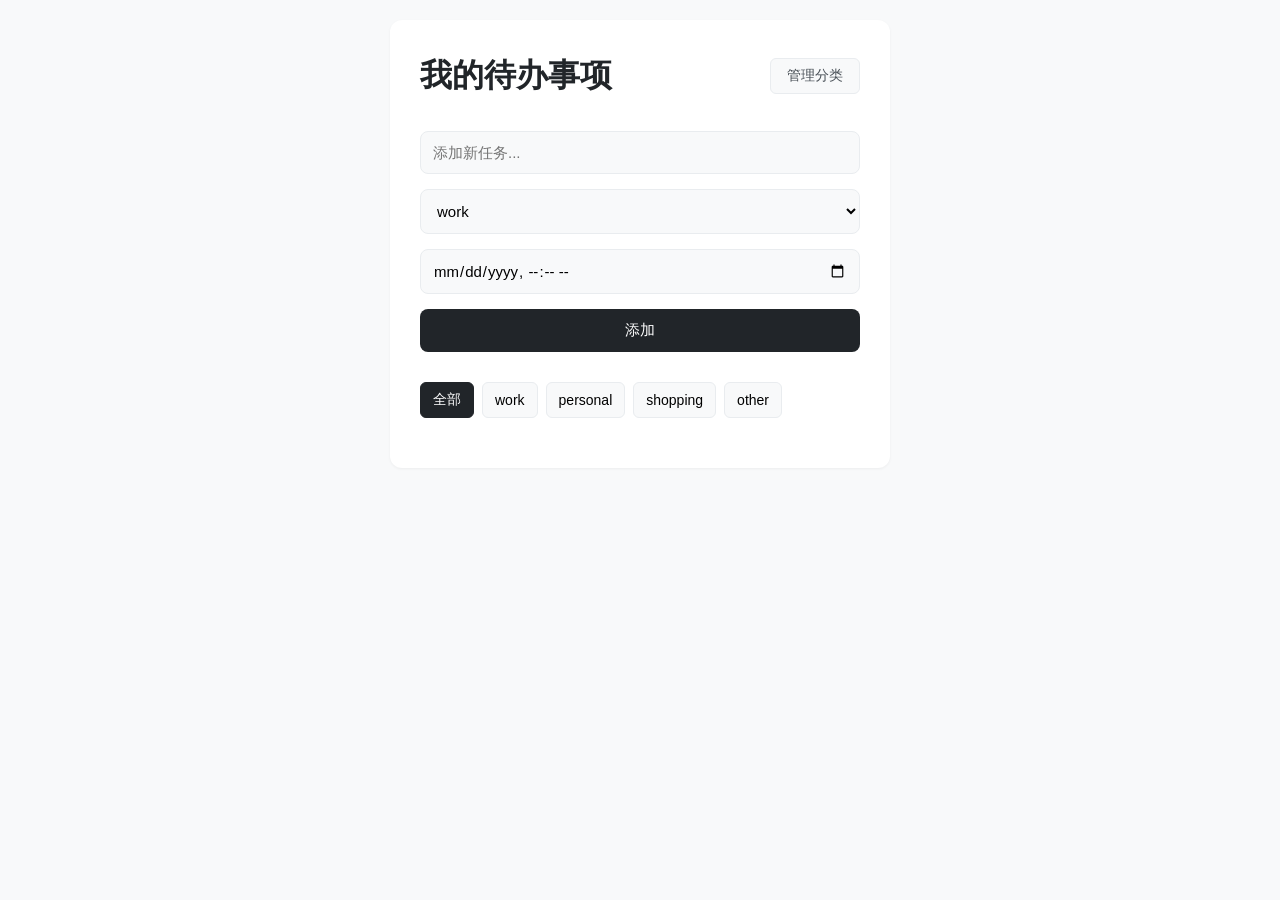
<file: ToDo/index.html>
<!DOCTYPE html>
<html lang="zh-CN">

<head></head>
<meta charset="UTF-8">
<meta name="viewport" content="width=device-width, initial-scale=1.0">
<title>高级待办应用</title>
<link rel="stylesheet" href="style.css">
</head>

<body>
  <div class="todo-container">
    <header>
      <h1>我的待办事项</h1>
      <button id="manage-categories" class="manage-btn">管理分类</button>
    </header>

    <form id="todo-form">
      <input type="text" id="todo-input" placeholder="添加新任务..." required>

      <select id="todo-category">
        <option value="work">工作</option>
        <option value="personal">个人</option>
        <option value="shopping">购物</option>
        <option value="other">其他</option>
      </select>

      <input type="datetime-local" id="todo-due">

      <button type="submit">添加</button>
    </form>

    <div class="filter-controls">
      <button class="filter-btn active" data-filter="all">全部</button>
      <button class="filter-btn" data-filter="work">工作</button>
      <button class="filter-btn" data-filter="personal">个人</button>
      <button class="filter-btn" data-filter="shopping">购物</button>
    </div>

    <ul id="todo-list"></ul>
  </div>

  <!-- 分类管理模态窗口 -->
  <div id="category-modal" class="modal">
    <div class="modal-content">
      <span class="close-btn">&times;</span>
      <h2>分类管理</h2>
      <div class="category-controls">
        <input type="text" id="new-category" placeholder="新分类名称">
        <button id="add-category">添加分类</button>
      </div>
      <ul id="category-list"></ul>
    </div>
  </div>
  </div>
  <script src="app.js"></script>
</body>

</html>
</file>
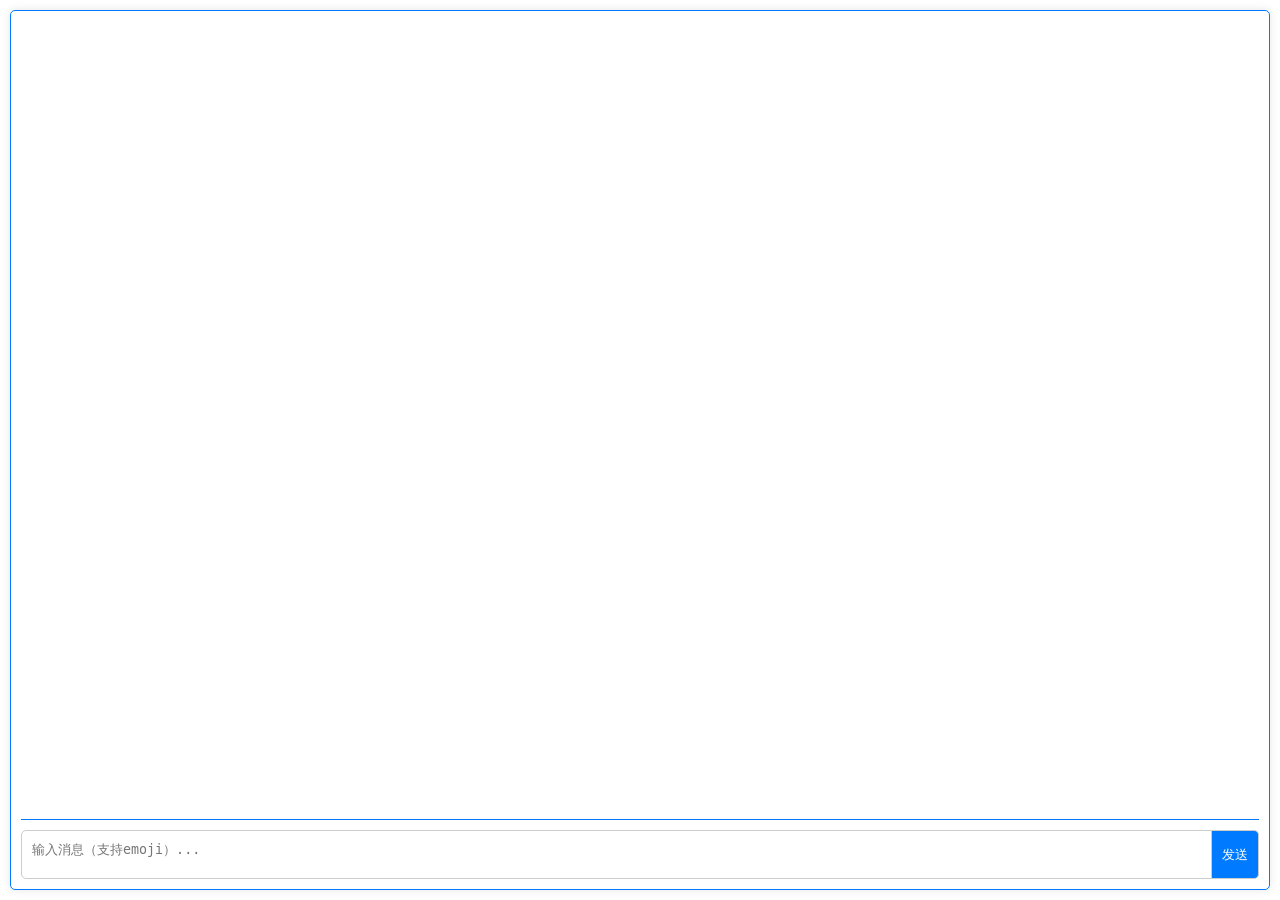
<file: hanphonechat/browser/index.html>
<!DOCTYPE html>
<html lang="zh-cn">
<head>
    <meta charset="UTF-8">
    <meta name="viewport" content="width=device-width, initial-scale=1.0">
    <title>和AI寒枫聊天</title>
    <style>
        /* 响应式布局样式 */
        body {
            display: flex;
            flex-direction: column;
            height: 100vh;
            margin: 0;
            font-family: Arial, sans-serif;
        }
        .chat-container {
            flex: 1;
            display: flex;
            flex-direction: column;
            border: 1px solid #007bff; /* 蓝色边框 */
            border-radius: 5px;
            padding: 10px;
            box-shadow: 0 0 10px rgba(0, 0, 0, 0.1);
            margin: 10px;
        }
        .messages {
            flex: 1;
            overflow-y: auto;
            border-bottom: 1px solid #007bff; /* 蓝色底部边框 */
            padding-bottom: 10px;
            margin-bottom: 10px;
        }
        .message {
            display: flex;
            align-items: center;
            margin: 5px 0;
        }
        .message.user {
            justify-content: flex-end;
            color: #007bff; /* 用户消息蓝色字体 */
        }
        .message.ai {
            justify-content: flex-start;
        }
        .avatar {
            width: 40px;
            height: 40px;
            border-radius: 50%;
            margin: 0 10px;
        }
        .message-content {
            max-width: 70%;
            word-wrap: break-word;
            padding: 10px;
            border-radius: 10px;
            background-color: #f1f1f1; /* 默认背景色 */
            color: black; /* 文字颜色 */
        }
        .message.user .message-content {
            background-color: #c9ebf8; /* 用户消息背景色天蓝色 */
        }
        .message.ai .message-content {
            background-color: #d3d3d3; /* AI消息背景色浅灰色 */
        }
        .input-container {
            display: flex;
        }
        .input-container textarea {
            flex: 1;
            padding: 10px;
            border: 1px solid #ccc;
            border-radius: 5px 0 0 5px;
            resize: none; /* 禁止手动调整大小 */
            overflow-y: hidden; /* 隐藏垂直滚动条 */
            word-wrap: break-word; /* 自动换行 */
            white-space: pre-wrap; /* 保留空格和换行符 */
            height: 2em; /* 初始高度调整为两倍 */
        }
        .input-container button {
            padding: 10px;
            border: 1px solid #ccc;
            border-left: none;
            border-radius: 0 5px 5px 0;
            background-color: #007bff; /* 蓝色按钮 */
            color: white;
            cursor: pointer;
        }
        .input-container button:hover {
            background-color: #0056b3; /* 深蓝色按钮悬停效果 */
        }
    </style>
</head>
<body>
    <div class="chat-container">
        <div class="messages" id="messages">
            <!-- 消息内容将动态插入这里 -->
        </div>
        <div class="input-container">
            <textarea id="messageInput" placeholder="输入消息（支持emoji）..." rows="1"></textarea>
            <button onclick="sendMessage()">发送</button>
        </div>
    </div>

    <script>
        async function sendMessage() {
            const input = document.getElementById('messageInput');
            const message = input.value.trim();
            if (message === '') return;

            // 打印用户发送的内容到控制台
            console.log('用户发送:', message);

            // 显示用户消息
            const messagesContainer = document.getElementById('messages');
            const userMessage = document.createElement('div');
            userMessage.className = 'message user';
            userMessage.innerHTML = `
                <div class="message-content">${message}</div>
                <img src="./pikachuface.jpg" alt="User Avatar" class="avatar">
            `;
            messagesContainer.appendChild(userMessage);

            // 清空输入框
            input.value = '';

            // 获取所有消息内容
            // const allMessages = Array.from(messagesContainer.getElementsByClassName('message-content'))
            //     .map(msg => msg.textContent)
            //     .join('\n');
            const allMessages = message;

            try {
                // 向后端发送请求
                const response = await fetch('https://www.hanphone.top/ai/chat', {
                    method: 'POST',
                    headers: {
                        'Content-Type': 'application/json'
                    },
                    body: JSON.stringify({ message: allMessages })
                });
                const data = await response.json();

                // 处理返回的JSON数组
                let replyMessage = data.message;
                if (typeof replyMessage !== 'string') {
                    replyMessage = '服务器繁忙';
                }

                // 显示AI回复
                const aiMessage = document.createElement('div');
                aiMessage.className = 'message ai';
                aiMessage.innerHTML = `
                    <img src="./zhuxun.jpg" alt="AI Avatar" class="avatar">
                    <div class="message-content">${replyMessage}</div>
                `;
                messagesContainer.appendChild(aiMessage);
                messagesContainer.scrollTop = messagesContainer.scrollHeight;

                // 打印AI回复到控制台
                console.log('AI回复:', replyMessage);

                console.log('调试:', data);
             } catch (error) {
                console.error('Error:', error);
                const aiMessage = document.createElement('div');
                aiMessage.className = 'message ai';
                aiMessage.innerHTML = `
                    <img src="./zhuxun.jpg" alt="AI Avatar" class="avatar">
                    <div class="message-content">服务器繁忙，请稍后再试或者进行刷新</div>
                `;
                messagesContainer.appendChild(aiMessage);
                messagesContainer.scrollTop = messagesContainer.scrollHeight;
            }
        }

        // 自动调整输入框高度
        const input = document.getElementById('messageInput');
        input.addEventListener('input', function() {
            this.style.height = 'auto';
            this.style.height = this.scrollHeight + 'px';
        });

    </script>
</body>
</html>
</file>
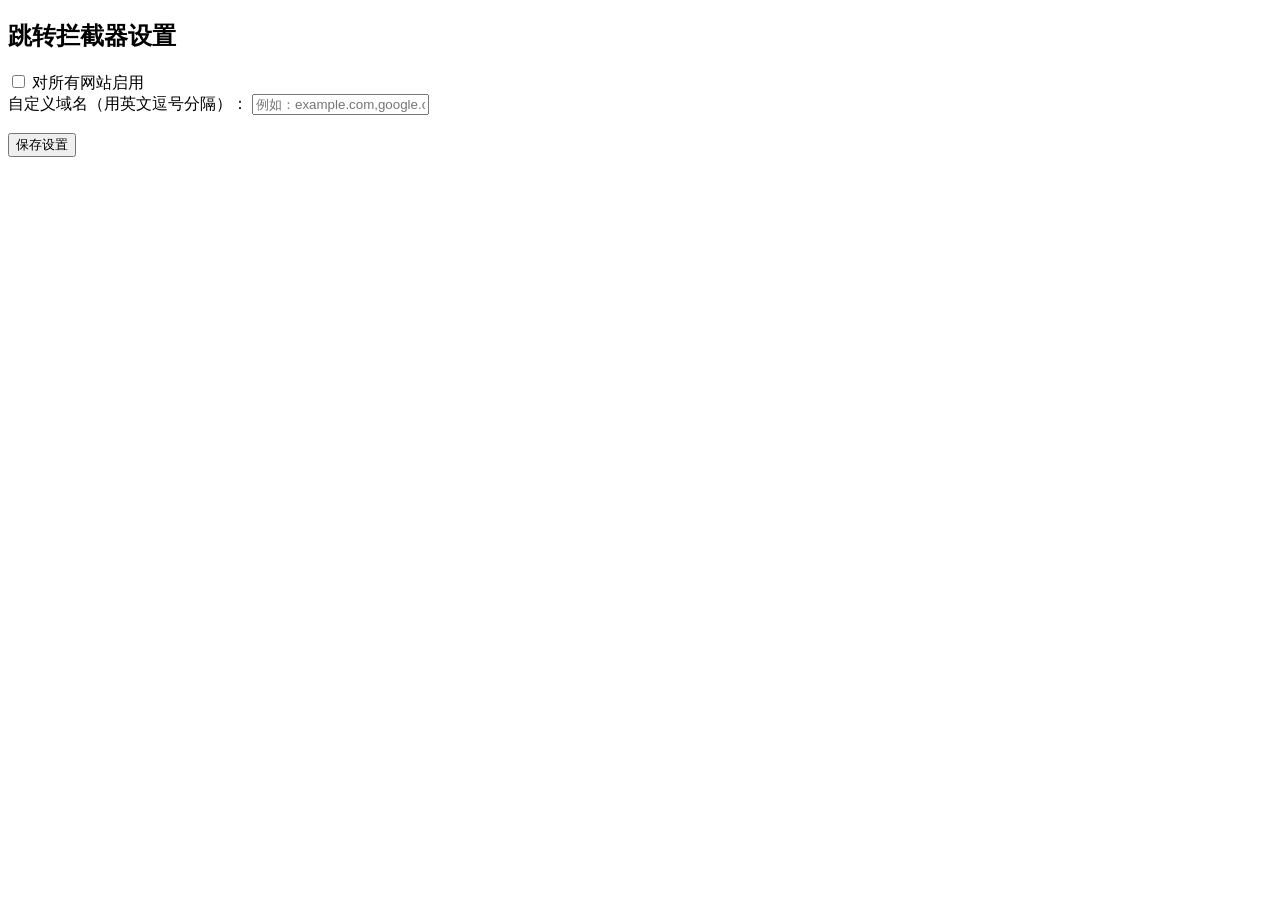
<file: browser-extension-intercept/options.html>
<!DOCTYPE html>
<html>
<head>
  <meta charset="UTF-8">
  <title>跳转拦截器设置</title>
</head>
<body>
  <h2>跳转拦截器设置</h2>
  <label>
    <input type="checkbox" id="enableOnAllSites"> 对所有网站启用
  </label>
  <br>
  <label>
    自定义域名（用英文逗号分隔）：
    <input type="text" id="customDomains" placeholder="例如：example.com,google.com">
  </label>
  <br><br>
  <button id="saveBtn">保存设置</button>

  <script src="options.js"></script>
</body>
</html>
</file>
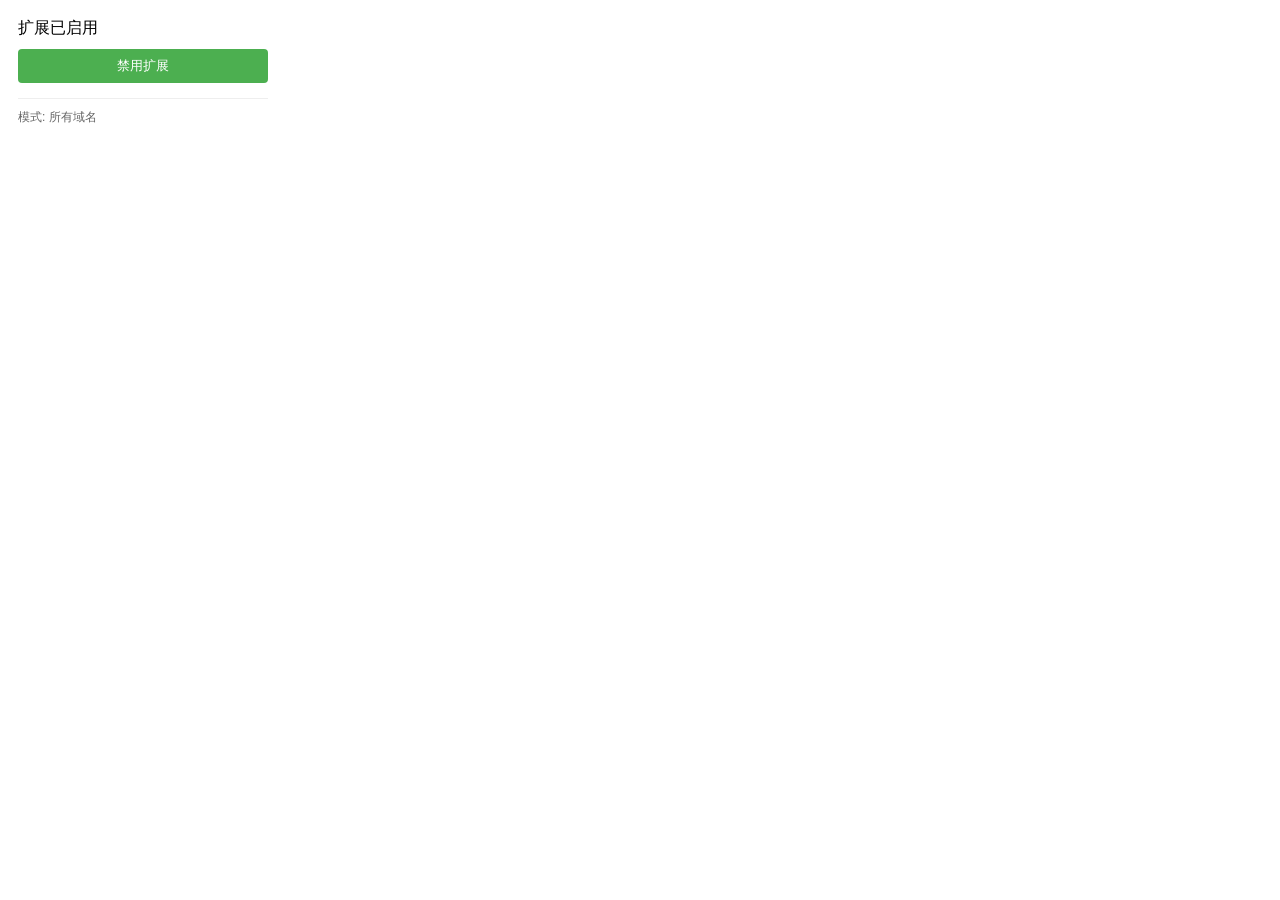
<file: browser-extension-intercept/popup.html>
<!DOCTYPE html>
<html>
<head>
    <meta charset="UTF-8">
    <title>URL跳转确认</title>
    <style>
        body {
            width: 250px;
            padding: 10px;
            font-family: Arial, sans-serif;
        }
        .status {
            margin-bottom: 10px;
        }
        button {
            width: 100%;
            padding: 8px;
            background-color: #4CAF50;
            color: white;
            border: none;
            border-radius: 4px;
            cursor: pointer;
        }
        button:hover {
            background-color: #45a049;
        }
        .domain-info {
            margin-top: 15px;
            padding-top: 10px;
            border-top: 1px solid #eee;
            font-size: 12px;
            color: #666;
        }
    </style>
</head>
<body>
    <div class="status">
        <span id="status-text">扩展已启用</span>
    </div>
    <button id="toggle-button">禁用扩展</button>
    
    <div class="domain-info">
        <span id="domain-mode">模式: 所有域名</span>
    </div>
    
    <script>
        // 加载当前状态
        document.addEventListener('DOMContentLoaded', () => {
            chrome.storage.sync.get(['config'], (result) => {
                const config = result.config || { enabled: true, mode: 'all' };
                updateStatus(config.enabled);
                updateDomainMode(config.mode);
                
                // 添加按钮点击事件
                document.getElementById('toggle-button').addEventListener('click', () => {
                    config.enabled = !config.enabled;
                    chrome.storage.sync.set({ config }, () => {
                        updateStatus(config.enabled);
                    });
                });
            });
        });
        
        // 更新状态显示
        function updateStatus(enabled) {
            const statusText = document.getElementById('status-text');
            const toggleButton = document.getElementById('toggle-button');
            
            if (enabled) {
                statusText.textContent = '扩展已启用';
                statusText.style.color = 'green';
                toggleButton.textContent = '禁用扩展';
            } else {
                statusText.textContent = '扩展已禁用';
                statusText.style.color = 'red';
                toggleButton.textContent = '启用扩展';
            }
        }
        
        // 更新域名模式显示
        function updateDomainMode(mode) {
            const domainMode = document.getElementById('domain-mode');
            domainMode.textContent = `模式: ${mode === 'all' ? '所有域名' : '自定义域名'}`;
        }
    </script>
</body>
</html>
</file>
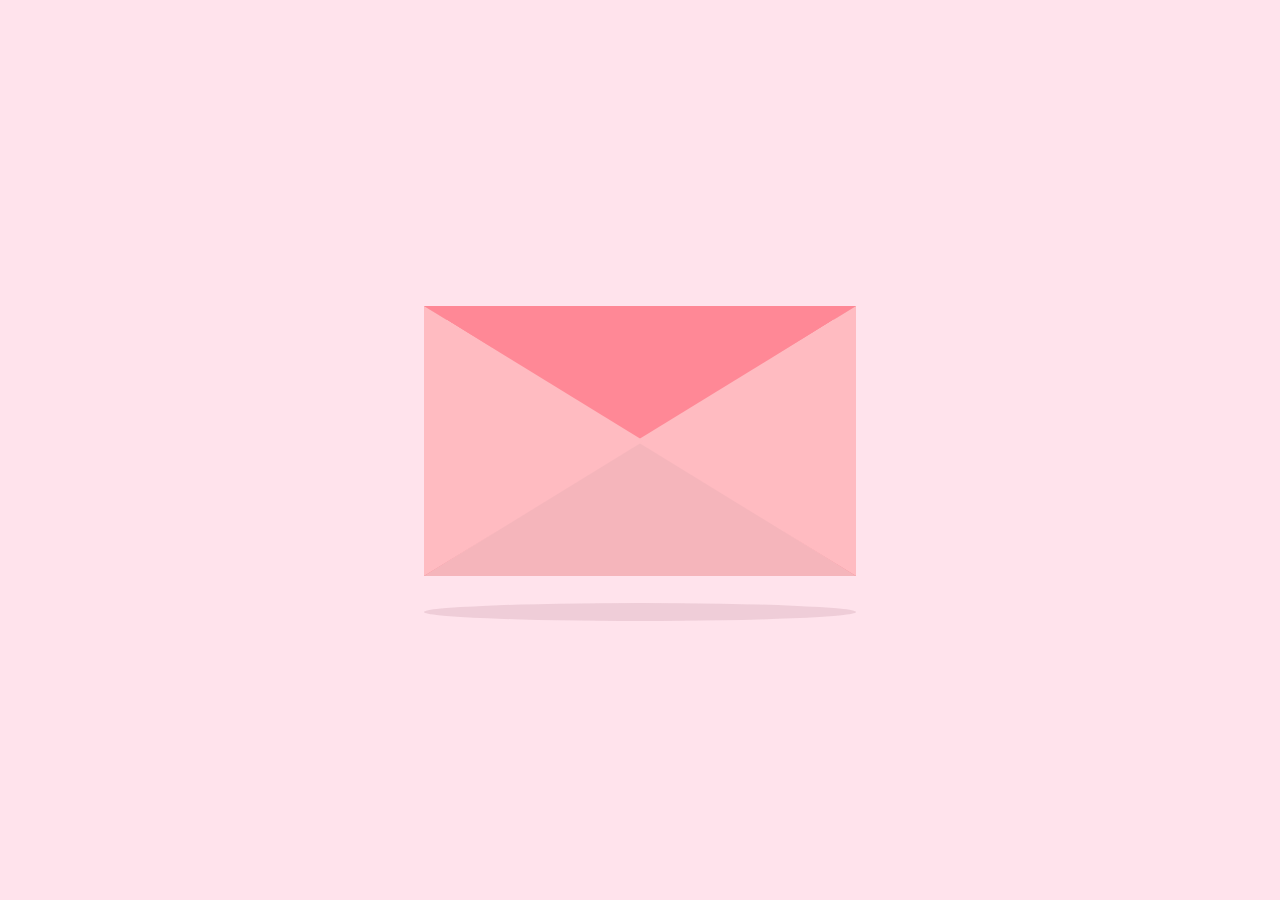
<file: letter/browser2/envelope.html>
<!DOCTYPE html>
<html lang="zh-cn">
<head>
    <meta charset="UTF-8">
    <title>来自寒枫的信</title>
    <meta name="viewport" content="width=device-width, initial-scale=1.0">
    <link rel="stylesheet" href="envelope.css">
    <style>
        .modal {
            display: none;
            position: fixed;
            z-index: 1000; /* 确保弹出框置于页面顶层 */
            left: 0;
            top: 0;
            width: 100vw;
            height: 100vh;
            overflow: auto;
            background-color: rgba(0,0,0,0.4);
            padding-top: 6vh;
        }
        .modal-content {
            background-color: #fefefe;
            margin: 4vh auto;
            padding: 2vh;
            border: 0.1vh solid #888;
            width: 60vmin;
            box-shadow: 0 0.5vh 1.5vh rgba(0,0,0,0.3);
            border-radius: 1.5vh;
        }
        .close {
            color: #aaa;
            float: right;
            font-size: 2.8vh;
            font-weight: bold;
            
        }
        .close:hover,
        .close:focus {
            color: black;
            text-decoration: none;
            cursor: pointer;
        }
      
        .cover{
          pointer-events: none;
        }
        .close:hover{
          pointer-events: auto;
        }

        form {
            display: flex;
            flex-direction: column;
            align-items: center;
        }
        label, input {
            width: 100%;
            margin: 1vh 0;
            font-size: 2.5vmin; /* 放大字体 */
            font-family: 'KaiTi',serif, cursive;
        }
        input[type="text"] {
            padding: 1vh;
            border: 0.1vh solid #ccc;
            border-radius: 0.5vh;
        }
        input[type="submit"] {
            padding: 1vh 2vh;
            border: none;
            border-radius: 0.5vh;
            background-color: #4CAF50;
            color: white;
            cursor: pointer;
            font-size: 2.5vmin; /* 放大字体 */
            font-family: serif, cursive;
        }
        input[type="submit"]:hover {
            background-color: #45a049;
        }

        @media screen and (max-width: 600px) {
            label, input {
                font-size: 4vmin;
            }
            input[type=submit] {
                font-size: 4vmin;
            }
        }
    </style>
</head>
<body>
<div class="container" >
  <div class="envelope" ></div>
  <div class="card" id="test">
    <h1 class="message" >Are you ready to receive the letter?</h1>
    <div class="pikachu">
      <div class="limbs"></div>
      <div class="heart"></div>
      <div class="arms"></div>
      <div class="smile"></div>
    </div>
  </div>
  <div class="cover"></div>
  <div class="lid"></div>
  <div class="shadow"></div>
</div>

<!-- Modal -->
<div id="myModal" class="modal">
  <div class="modal-content">
    <span class="close">&times;</span>
    <form id="infoForm">
      <label for="name">姓名(请输入你的真实姓名):</label>
      <input type="text" id="name" name="name" required>
      <label for="birthday">生日 (请输入你的公历生日，格式为YYYY-MM-DD):</label>
      <input type="text" id="birthday" name="birthday" pattern="\d{4}-\d{2}-\d{2}" required>
      <input type="submit" value="提交">
    </form>
  </div>
</div>

<script>
  window.onload = function () {
    var modal = document.getElementById("myModal");
    var btn = document.getElementById("test");
    var span = document.getElementsByClassName("close")[0];
    var form = document.getElementById("infoForm");

    btn.onclick = function () {
      modal.style.display = "block";
    }

    span.onclick = function () {
      modal.style.display = "none";
    }

    window.onclick = function (event) {
      if (event.target == modal) {
        modal.style.display = "none";
      }
    }

    /**
     * 处理表单提交事件，发送用户输入的姓名和生日到服务器，并处理响应。
     * 
     * @param {Event} event - 表单提交事件对象。
     * @listens form.onsubmit
     * 
     * @function
     * 
     * 当用户提交表单时，此函数会被触发。它首先阻止表单的默认提交行为，
     * 然后获取用户输入的姓名和生日。如果两者都存在，它会通过XMLHttpRequest
     * 发送一个POST请求到指定的URL，请求体为用户输入的数据的JSON字符串。
     * 
     * 服务器响应后，如果状态码为200且请求已完成，它会解析响应文本为JSON，
     * 将其中的特定字段存入SessionStorage，并重定向用户到一个新的页面。
     * 
     * 注意：此函数依赖于外部的form元素、modal元素以及sessionStorage对象。
     */
    form.onsubmit = function (event) {
      event.preventDefault();
      var name = document.getElementById("name").value;
      var birthday = document.getElementById("birthday").value;
      if (name && birthday) {
        var xhr = new XMLHttpRequest();
        xhr.open("POST", "https://www.hanphone.top/letter/get", true);
        xhr.setRequestHeader("Content-Type", "application/json;charset=UTF-8");
        xhr.onreadystatechange = function () {
          if (xhr.readyState === 4 && xhr.status === 200) {
            var response = JSON.parse(xhr.responseText);
            console.log("Response received:", response); // 打印返回的内容
            // 将返回的内容存入SessionStorage中
            sessionStorage.setItem('message', response.message);
            sessionStorage.setItem('content', response.content);
            sessionStorage.setItem('name', response.name);
            sessionStorage.setItem('nickname', response.nickname);
            modal.style.display = "none";
            window.location.href = "https://www.hanphone.top/play/envelope/letter";
          }
          console.log("Reponse:", response.message); // 打印发送的内容
        };
        var data = JSON.stringify({ name: name, birthday: birthday });
        console.log("Data sent:", data); // 打印发送的内容
        xhr.send(data);
      }
    }
  }
</script>
</body>
</html>
</file>
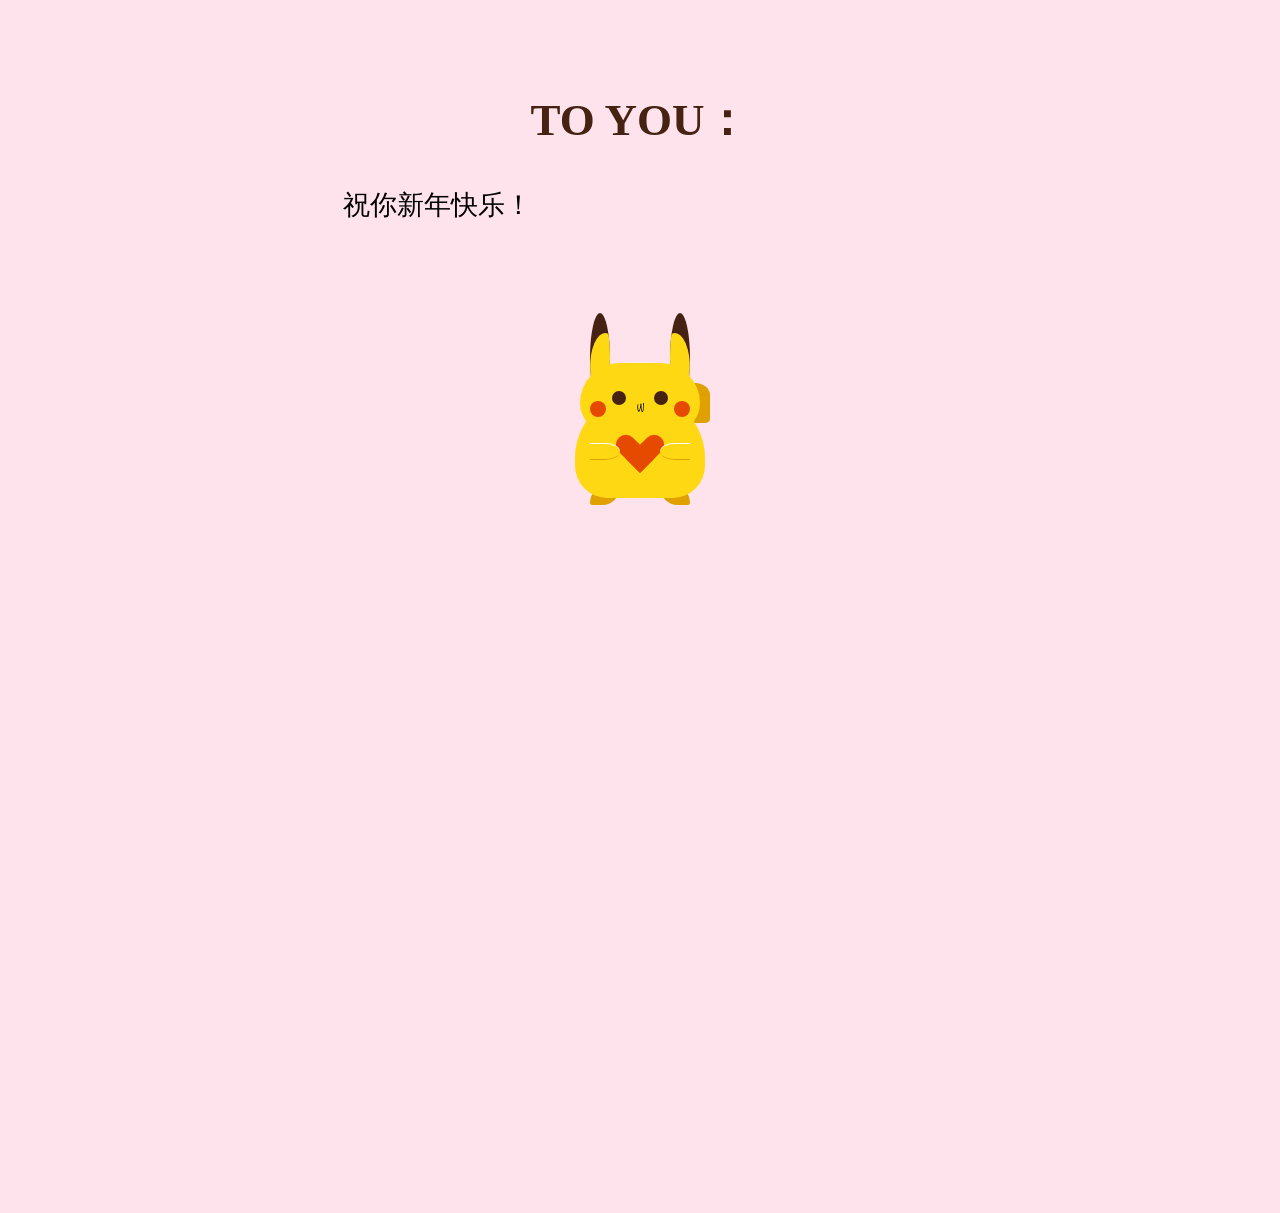
<file: letter/browser2/letter.html>
<!DOCTYPE html>
<html lang="zh-cn">
<head>
    <meta charset="UTF-8">
    <title>来自寒枫的信</title>
    <meta name="viewport" content="width=device-width, initial-scale=1.0">
    <link rel="stylesheet" href="letter.css">
    <style>
        .modal {
            display: none;
            position: fixed;
            z-index: 1000; /* 确保弹出框置于页面顶层 */
            left: 0;
            top: 0;
            width: 100vw;
            height: 100vh;
            overflow: auto;
            background-color: rgba(0,0,0,0.4);
            padding-top: 6vh;
            position: relative;
        }
        .modal-content {
            background-color: #fefefe;
            margin: 4vh auto;
            padding: 2vh;
            border: 0.1vh solid #888;
            width: 60vmin;
            box-shadow: 0 0.5vh 1.5vh rgba(0,0,0,0.3);
            border-radius: 1.5vh;
            position: relative;
        }
        .close {
            color: #aaa;
            float: right;
            font-size: 2.8vh;
            font-weight: bold;
            margin:0;
            padding: 0;
            position: relative;
            font-family: 'Pangolin', 'KaiTi', cursive;
        }
        .close:hover,
        .close:focus {
            color: black;
            text-decoration: none;
            cursor: pointer;
        }
      
        .cover{
          pointer-events: none;
        }
        .close:hover{
          pointer-events: auto;
        }

        form {
            display: flex;
            flex-direction: column;
            align-items: center;
        }
        label, input {
            width: 100%;
            margin: 1vh 0;
            font-size: 2.5vmin; /* 放大字体 */
            font-family: 'KaiTi',serif, cursive;
        }
        input[type="text"] {
            padding: 1vh;
            border: 0.1vh solid #ccc;
            border-radius: 0.5vh;
        }
        input[type="submit"] {
            padding: 1vh 2vh;
            border: none;
            border-radius: 0.5vh;
            background-color: #4CAF50;
            color: white;
            cursor: pointer;
            font-size: 2.5vmin; /* 放大字体 */
            font-family: serif, cursive;
        }
        input[type="submit"]:hover {
            background-color: #45a049;
        }

        textarea {
            width: 100%;
            height: 30vh;
            margin: 1vh auto;
            font-size: 2.5vmin; /* 放大字体 */
            font-family: 'KaiTi', serif, cursive;
            padding: 1vh;
            border: 0.1vh solid #ccc;
            border-radius: 0.5vh;
            resize: vertical; /* 仅允许垂直调整大小 */
            display: block;
        }

        #thanks {
            margin:1vh auto;
            font-size: 6vmin;
            font-family: 'KaiTi', serif, cursive;
            position: relative;
        }
        @media screen and (max-width: 600px) {
            label, input {
                font-size: 4vmin;
            }
            input[type=submit] {
                font-size: 4vmin;
            }
            textarea {
                font-size: 4vmin;
                height: 40vh;
            }
        }
    </style>
</head>
<body>
<div class="wrapper">
    <div class="name">
         <h2 id="letterName">To YOU:</h2>
    </div>
    <div class="letter">
        <p id="letterContent">祝你新年快乐！
            </p>
        </div>

    <div class="pikachu" id="pikachu">
        <div class="head">
            <div class="ears left brown"><div class="ears-inside yellow"></div></div>
            <div class="ears right brown"><div class="ears-inside yellow"></div></div>
            <div class="face yellow">
                <span class="eye left brown"></span>
                <span class="eye right brown"></span>
                <span class="mouth">w</span>
                <span class="cachete left"></span>
                <span class="cachete right"></span>
            </div>
        </div>
        <div class="body yellow">
            <div class="heart"></div>
            <div class="paw left yellow"></div>
            <div class="paw right yellow"></div>
        </div>
        <div class="leg left yellow-dark"></div>
        <div class="leg right yellow-dark"></div>
        <div class="tail yellow-dark"></div>
    </div>

</div>

<!-- Modal -->
<div id="myModal" class="modal">
    <div class="modal-content">
      <span class="close" id="closeResponse">&times;</span>
      <form id="infoForm">
        <label for="userResponse">寒枫：<br>&nbsp;&nbsp;&nbsp;&nbsp;期待你在这里给我写下新年的寄语！</label>
        <textarea id="userResponse" name="userResponse" required></textarea>
        <input type="submit" value="提交">
      </form>
    </div>
</div>


<div id="myModal2" class="modal">
    <div class="modal-content">
      <span class="close" id="closeThanks">&times;</span>
        <div id="thanks">发送成功！</div>
    </div>
</div>

<script>
  window.onload = function () {
    let content = sessionStorage.getItem('content') || '祝你新年快乐！';
    let nickname = sessionStorage.getItem('nickname') || 'YOU';
    document.getElementById('letterContent').innerText = content;
    document.getElementById('letterName').innerText = "TO "+nickname+"：";

    var modal = document.getElementById("myModal");
    var btn = document.getElementById("pikachu");
    var closeResponse = document.getElementById("closeResponse");
    let closeThanks = document.getElementById("closeThanks");
    var form = document.getElementById("infoForm");
    let modal2 = document.getElementById("myModal2");


    /**
     * 点击事件处理函数集合，用于控制模态窗口的显示与隐藏。
     * - 当点击 `btn` 元素时，显示 `modal` 模态窗口。
     * - 当点击 `closeResponse` 或 `closeThanks` 元素时，隐藏 `modal2` 模态窗口。
     */
    btn.onclick = function () {
      modal.style.display = "block";
    }


    closeResponse.onclick = function () {
      modal2.style.display = "none";
    }
    

    closeThanks.onclick = function () {
      modal2.style.display = "none";
    }


    /**
     * 点击窗口时触发的事件处理函数。
     * 如果点击的目标元素是模态框（modal），则将模态框的显示样式设置为“none”，即隐藏模态框。
     */
    window.onclick = function (event) {
      if (event.target == modal) {
        modal.style.display = "none";
      }
    }


    /**
     * 处理表单提交事件，将用户的响应和名字发送到服务器，并处理服务器的响应。
     * @param {Event} event - 表单提交事件对象。
     * - 阻止表单的默认提交行为。
     * - 获取用户在输入框中的响应和存储在会话存储中的名字（如果存在），否则名字默认为“游客”。
     * - 如果用户响应和名字都存在，则创建一个新的XMLHttpRequest对象，设置请求方法为POST，URL为指定的服务器端点，并设置请求头为JSON格式。
     * - 当请求完成且状态码为200时，解析服务器的响应文本，显示一个模态框，并在控制台打印服务器返回的消息。
     * - 将用户的响应和名字转换为JSON字符串，并通过XMLHttpRequest对象发送到服务器。
     */
    form.onsubmit = function (event) {
      event.preventDefault();
      let userResponse = document.getElementById("userResponse").value;
      let name = sessionStorage.getItem("name") || "游客"; // 获取用户的名字
      if (userResponse && name) {
        var xhr = new XMLHttpRequest();
        xhr.open("POST", "https://www.hanphone.top/letter/upload", true);
        xhr.setRequestHeader("Content-Type", "application/json;charset=UTF-8");
        xhr.onreadystatechange = function () {
          if (xhr.readyState === 4 && xhr.status === 200) {
            let response = JSON.parse(xhr.responseText);
            modal.style.display = "none";
            modal2.style.display = "block";
            console.log("Response received:", response.message); // 打印返回的内容
          }
        };
        var data = JSON.stringify({ userResponse: userResponse, name: name });
        console.log("Data sent:", data); // 打印发送的内容
        xhr.send(data);
      }
    }

  };
</script>
</body>
</html>
</file>
<file: 2048/style.css>
/* 基础样式 */
body {
    font-family: Arial, sans-serif;
    background-color: #faf8ef;
    color: #776e65;
    margin: 0;
    padding: 20px;
}

.game-container {
    max-width: 500px;
    margin: 0 auto;
}

/* 标题和分数区域 */
header {
    display: flex;
    justify-content: space-between;
    align-items: center;
    margin-bottom: 20px;
}

h1 {
    font-size: 80px;
    margin: 0;
}

.scores {
    display: flex;
    gap: 10px;
}

.score-box {
    background-color: #bbada0;
    color: white;
    padding: 10px 15px;
    border-radius: 5px;
    text-align: center;
}

.score-title {
    font-size: 14px;
    text-transform: uppercase;
}

.score-value {
    font-size: 24px;
    font-weight: bold;
}

/* 控制按钮 */
.controls {
    display: flex;
    justify-content: space-between;
    margin-bottom: 20px;
}

button {
    background-color: #8f7a66;
    color: white;
    border: none;
    border-radius: 5px;
    padding: 10px 20px;
    font-size: 16px;
    cursor: pointer;
    transition: background-color 0.3s;
}

button:hover {
    background-color: #9f8b77;
}

.size-control {
    display: flex;
    align-items: center;
    gap: 10px;
}

select {
    padding: 8px;
    border-radius: 5px;
    border: 1px solid #bbada0;
}

/* 游戏板 */
.game-board {
    background-color: #bbada0;
    border-radius: 6px;
    padding: 15px;
    position: relative;
    display: grid;
    grid-template-columns: repeat(4, 1fr);
    gap: 15px;
}

/* 方块样式 */
.tile {
    background-color: #cdc1b4;
    border-radius: 5px;
    height: 100px;
    display: flex;
    justify-content: center;
    align-items: center;
    font-size: 45px;
    font-weight: bold;
    transition: all 0.2s;
}

/* 不同数字的方块颜色 */
.tile-2 { background-color: #eee4da; }
.tile-4 { background-color: #ede0c8; }
.tile-8 { background-color: #f2b179; color: white; }
.tile-16 { background-color: #f59563; color: white; }
.tile-32 { background-color: #f67c5f; color: white; }
.tile-64 { background-color: #f65e3b; color: white; }
.tile-128 { background-color: #edcf72; color: white; font-size: 40px; }
.tile-256 { background-color: #edcc61; color: white; font-size: 40px; }
.tile-512 { background-color: #edc850; color: white; font-size: 40px; }
.tile-1024 { background-color: #edc53f; color: white; font-size: 30px; }
.tile-2048 { background-color: #edc22e; color: white; font-size: 30px; }

/* 响应式设计 */
@media (max-width: 520px) {
    h1 {
        font-size: 50px;
    }
    
    .game-board {
        gap: 10px;
        padding: 10px;
    }
    
    .tile {
        height: 70px;
        font-size: 35px;
    }
    
    .tile-128, .tile-256, .tile-512 {
        font-size: 30px;
    }
    
    .tile-1024, .tile-2048 {
        font-size: 25px;
    }
}
</file>
<file: BlackBlocks/BlackBlocks.css>
#main {
  width: 408px;
  height: 408px;
  background: white;
  border: 2px solid gray;
  margin: 0 auto;
  overflow: hidden;
}

h2 {
  text-align: center;
}

#con {
  width: 100%;
  height: 400px;
  position: relative;
  top: -400px;
  border-collapse: collapse;
}

.row {
  height: 100px;
  width: 100%;
}

.cell {
  height: 100px;
  width: 100px;
  float: left;
  border: rgb(54, 74, 129) 1px solid;
}

.black {
  background: black;
}

.btn {
  width: 100%;
  text-align: center;
}

.start {
  margin-top: 20px auto;
  width: 150px;
  height: 50px;
  border-radius: 10px;
  background: yellowgreen;
  line-height: 50px;
  color: #fff;
}
</file>
<file: love2/style.css>
body {
/* 浅粉色/ */
background-color:#f1d5da; 
text-align: center;
font-family: Arial,sans-serif;
margin: 0;
padding: 0;
}
/* 页面内容居中 */
.container {
position:absolute;
top:50%;
left: 50%;
transform:translate(-50%,-50%);
}
#mainImage{
    width: 100%;
    height:auto;
max-width: 300px;
max-height: 300px;
object-fit: contain;
transition: all 0.3s ease;
}
.yes-image{
    width: 100%;
    height:auto;
max-width: 300px;
max-height: 300px;
object-fit: contain;
transition: all 0.3s ease;
}
h1{
font-size: 28px;
color: #68495b;
}
/*按钮样式 */
button {
font-size: 18px;
padding: 10px 20px;
border:none;
border-radius: 5px;
cursor: pointer;
margin: 10px;
transition: all 0.3s ease;
}
#yes {
background-color:#d4818e;
color:white;
}
#no{
background-color:#6784b1;
color:white;
position: relative;
}

.yes-screen{
position: fixed;
top: 0;
left: 0;
width: 100vw;
height: 100vh;
background-color:#ffdae0;
display: flex;
flex-direction: column;
align-items: center;
justify-content: center;
}
</file>
<file: PlaySnake/style.css>
* {
    margin: 0;
    padding: 0;
    box-sizing: border-box;
}

body {
    font-family: 'Microsoft YaHei', sans-serif;
    background-color: #f7f7f7;
    display: flex;
    justify-content: center;
    align-items: center;
    min-height: 100vh;
    color: #333;
}

.game-container {
    background-color: white;
    border-radius: 8px;
    box-shadow: 0 4px 12px rgba(0, 0, 0, 0.1);
    padding: 20px;
    text-align: center;
    max-width: 500px;
    width: 100%;
    margin: 15px;
}

.game-header {
    margin-bottom: 20px;
    text-align: center;
}

h1 {
    font-size: 24px;
    margin-bottom: 10px;
    color: #333;
}

.score-container {
    font-size: 18px;
    font-weight: bold;
    margin-bottom: 15px;
    line-height: 18px;
}

.game-settings {
    margin-bottom: 15px;
    font-size: 18px;
    display: flex;
    justify-content: center;
    align-items: center;
    flex-wrap: wrap;
}

#grid-size {
    padding: 5px;
    border-radius: 4px;
    border: 1px solid #ddd;
    margin-left: 5px;
    font-size: 18px;
}

#game-canvas {
    background-color: #f0f0f0;
    border-radius: 4px;
    margin: 0 auto;
    display: block;
    box-shadow: inset 0 0 5px rgba(0, 0, 0, 0.1);
    max-width: 100%;
    height: auto;
}

.game-controls {
    margin-top: 20px;
    display: flex;
    flex-direction: column;
    align-items: center;
}

#start-btn {
    background-color: #4CAF50;
    color: white;
    border: none;
    padding: 10px 20px;
    font-size: 16px;
    border-radius: 4px;
    cursor: pointer;
    transition: background-color 0.3s;
    margin-bottom: 10px;
}

#start-btn:hover {
    background-color: #45a049;
}

.instructions {
    margin-top: 15px;
    font-size: 14px;
    color: #666;
}

/* 响应式设计 */
@media (max-width: 768px) {
    .game-container {
        padding: 15px;
    }
    
    h1 {
        font-size: 20px;
    }
    
    .score-container {
        font-size: 16px;
    }
    
    .game-settings {
        font-size: 16px;
    }
    
    #game-canvas {
        width: 100%;
        height: auto;
    }
    
    #start-btn {
        padding: 8px 16px;
        font-size: 14px;
    }
    
    .instructions {
        font-size: 12px;
    }
}

@media (max-width: 480px) {
    .game-container {
        padding: 10px;
        margin: 10px;
    }
    
    h1 {
        font-size: 18px;
        margin-bottom: 8px;
    }
    
    .score-container {
        font-size: 14px;
        margin-bottom: 10px;
    }
    
    .game-settings {
        font-size: 14px;
        margin-bottom: 10px;
    }
    
    #grid-size {
        padding: 2px;
        font-size: 14px;
    }
    
    #start-btn {
        padding: 6px 12px;
        font-size: 12px;
    }
    
    .instructions {
        margin-top: 10px;
        font-size: 11px;
    }
}
</file>
<file: ToDo/style.css>
/* 简约风格待办应用样式 */

/* 基础样式重置 */
* {
  margin: 0;
  padding: 0;
  box-sizing: border-box;
  font-family: 'Arial', sans-serif;
}

body {
  background-color: #f8f9fa;
  color: #212529;
  line-height: 1.6;
  padding: 20px;
}

/* 主容器 */
.todo-container {
  max-width: 500px;
  margin: 0 auto;
  background: white;
  padding: 30px;
  border-radius: 12px;
  box-shadow: 0 1px 3px rgba(0, 0, 0, 0.05);
}

.todo-container header {
  display: flex;
  justify-content: space-between;
  align-items: center;
  margin-bottom: 30px;
}

/* 管理分类按钮 */
.manage-btn {
  padding: 8px 16px;
  background-color: #f8f9fa;
  color: #495057;
  border: 1px solid #e9ecef;
  border-radius: 6px;
  cursor: pointer;
  font-size: 14px;
  transition: all 0.2s ease;
}

.manage-btn:hover {
  background-color: #e9ecef;
  border-color: #dee2e6;
}

/* 简约风格表单 */
#todo-form {
  display: flex;
  flex-direction: column;
  gap: 15px;
  margin-bottom: 30px;
}

#todo-input,
#todo-category,
#todo-due {
  width: 100%;
  padding: 12px;
  border: 1px solid #e9ecef;
  border-radius: 8px;
  font-size: 15px;
  background-color: #f8f9fa;
  transition: all 0.2s ease;
}

#todo-input:focus,
#todo-category:focus,
#todo-due:focus {
  outline: none;
  border-color: #adb5bd;
  background-color: white;
  box-shadow: 0 0 0 3px rgba(206, 212, 218, 0.3);
}

#todo-form button[type="submit"] {
  padding: 12px;
  background-color: #212529;
  color: white;
  border: none;
  border-radius: 8px;
  cursor: pointer;
  font-size: 15px;
  font-weight: 500;
  transition: all 0.2s ease;
}

#todo-form button[type="submit"]:hover {
  background-color: #343a40;
}

#todo-form button[type="submit"]:active {
  transform: translateY(1px);
}

/* 过滤按钮 */
.filter-controls {
  display: flex;
  gap: 8px;
  margin-bottom: 20px;
}

.filter-btn {
  padding: 8px 12px;
  background-color: #f8f9fa;
  border: 1px solid #e9ecef;
  border-radius: 6px;
  cursor: pointer;
  font-size: 14px;
  transition: all 0.2s ease;
}

.filter-btn:hover {
  background-color: #e9ecef;
}

.filter-btn.active {
  background-color: #212529;
  color: white;
  border-color: #212529;
}

/* 待办事项列表 */
#todo-list {
  list-style: none;
}

.todo-item {
  display: flex;
  flex-direction: column;
  padding: 16px;
  margin-bottom: 12px;
  background-color: white;
  border: 1px solid #e9ecef;
  border-radius: 8px;
  transition: all 0.2s ease;
}

.todo-item:hover {
  box-shadow: 0 2px 8px rgba(0, 0, 0, 0.05);
}

.todo-content {
  display: flex;
  align-items: center;
  gap: 12px;
  margin-bottom: 8px;
}

.todo-text {
  flex: 1;
}

.todo-meta {
  display: flex;
  gap: 12px;
  font-size: 13px;
  color: #6c757d;
}

.todo-category {
  padding: 2px 6px;
  border-radius: 4px;
  background-color: #f8f9fa;
}

.todo-due.urgent {
  color: #dc3545;
}

.todo-actions {
  display: flex;
  gap: 8px;
  margin-top: 8px;
}

.todo-actions button {
  padding: 4px 8px;
  background-color: #f8f9fa;
  border: 1px solid #e9ecef;
  border-radius: 4px;
  cursor: pointer;
  font-size: 13px;
  transition: all 0.2s ease;
}

.todo-actions button:hover {
  background-color: #e9ecef;
}

/* 模态窗口样式 */
.modal {
  display: none;
  position: fixed;
  top: 0;
  left: 0;
  width: 100%;
  height: 100%;
  background-color: rgba(0, 0, 0, 0.5);
  z-index: 1000;
  opacity: 0;
  transition: opacity 0.3s ease;
}

.modal.show {
  display: flex;
  justify-content: center;
  align-items: center;
  opacity: 1;
}

.modal-content {
  background-color: white;
  padding: 25px;
  border-radius: 8px;
  width: 90%;
  max-width: 500px;
  max-height: 80vh;
  overflow-y: auto;
  box-shadow: 0 4px 20px rgba(0, 0, 0, 0.15);
  position: relative;
  animation: modalFadeIn 0.3s ease;
}

@keyframes modalFadeIn {
  from {
    transform: translateY(-20px);
    opacity: 0;
  }

  to {
    transform: translateY(0);
    opacity: 1;
  }
}

.close-btn {
  position: absolute;
  top: 15px;
  right: 15px;
  font-size: 24px;
  color: #888;
  cursor: pointer;
  transition: color 0.3s;
}

.close-btn:hover {
  color: #333;
}

/* 分类管理样式 */
.category-controls {
  display: flex;
  gap: 10px;
  margin-bottom: 15px;
}

#new-category {
  flex: 1;
  padding: 10px;
  border: 1px solid #e9ecef;
  border-radius: 8px;
  font-size: 15px;
}

#add-category {
  padding: 10px 15px;
  background-color: #212529;
  color: white;
  border: none;
  border-radius: 8px;
  cursor: pointer;
  font-size: 15px;
  transition: all 0.2s ease;
}

#add-category:hover {
  background-color: #343a40;
}

#category-list {
  list-style: none;
}

.category-item {
  display: flex;
  justify-content: space-between;
  align-items: center;
  padding: 12px;
  border-bottom: 1px solid #e9ecef;
}

.category-item:last-child {
  border-bottom: none;
}

.category-name {
  flex: 1;
}

.category-actions {
  display: flex;
  gap: 8px;
}

.edit-category-btn,
.delete-category-btn {
  padding: 6px 12px;
  border: none;
  border-radius: 6px;
  cursor: pointer;
  font-size: 13px;
  transition: all 0.2s ease;
}

.edit-category-btn {
  background-color: #f8f9fa;
  color: #212529;
  border: 1px solid #e9ecef;
}

.edit-category-btn:hover {
  background-color: #e9ecef;
}

.delete-category-btn {
  background-color: #f8f9fa;
  color: #dc3545;
  border: 1px solid #e9ecef;
}

.delete-category-btn:hover {
  background-color: #ffecec;
}

/* 增强响应式设计 */
@media (max-width: 768px) {
  body {
    padding: 10px;
  }

  .todo-container {
    padding: 20px;
    border-radius: 0;
  }

  .todo-container header {
    flex-direction: column;
    align-items: stretch;
    gap: 15px;
    margin-bottom: 25px;
  }

  .manage-btn {
    padding: 12px;
    font-size: 16px;
  }

  #todo-form {
    gap: 20px;
  }

  #todo-input,
  #todo-category,
  #todo-due,
  #todo-form button[type="submit"] {
    padding: 16px;
    font-size: 16px;
  }

  .filter-controls {
    flex-wrap: wrap;
    gap: 10px;
  }

  .filter-btn {
    padding: 6px 8px;
    font-size: 14px;
    flex: 1 0 calc(10% - 5px);
  }




  .todo-item {
    padding: 20px;
  }

  .todo-actions button {
    padding: 8px 12px;
    font-size: 15px;
  }

  /* 模态窗口优化 */
  .modal-content {
    width: 95%;
    padding: 20px;
  }

  .category-controls {
    flex-direction: column;
  }

  #new-category,
  #add-category {
    width: 100%;
  }

  #add-category {
    margin-top: 10px;
  }

  .category-item {
    flex-direction: column;
    gap: 10px;
    align-items: flex-start;
  }

  .category-actions {
    width: 100%;
    justify-content: flex-end;
  }
}

/* 超小设备优化 */
@media (max-width: 480px) {
  .todo-container {
    padding: 15px;
  }

  #todo-input,
  #todo-category,
  #todo-due,
  #todo-form button[type="submit"] {
    padding: 14px;
  }

  .filter-btn {
    flex: 1 0 10%;
  }
}
</file>
<file: letter/browser2/envelope.css>
@import url('https://fonts.googleapis.com/css2?family=Pangolin&display=swap');
/*重置浏览器样式*/
* {
    margin: 0;
    padding: 0;
}
/*
    使主体居中
    vw：视窗宽度的百分比（1vw 代表视窗的宽度为 1%）
    vh：视窗高度的百分比
*/
body {
    height: 100vh;
    width: 100vw;
    background: #FFE3EC;
    font-family: 'Pangolin','KaiTi', cursive;
    font-size: 1vmin;
    /*弹性布局*/
    display: flex;
    /*设置flex子项在每个flex行的交叉轴上的中心对齐，交叉轴方向为column，即垂直方向**/
    align-items: center;
    /*设置flex子项在主轴上的中心对齐*/
    justify-content: center;
}
/*
使用相对定位（什么时候用相对定位或绝对定位？在文档流中相对定位的元素占有位置，而且会影响后面的元素（块元素、行内块元素），比如两个div并排，另外一个会换行。而绝对定位就是把该元素从文档流中踢出，不会占用文档流的位置，也不会影响后面的元素。）
vmin：当前 vw 和 vh 中较小的一个值
vmax：当前 vw 和 vh 中较大的一个值
*/
.container {
    position: relative;
    top: 0vmin;
}
/*相对定位，并设置背景色和大小*/
.envelope {
    position: relative;
    background: #eb7885;
    height: 30vmin;
    width: 48vmin;
}

.cover {
    position: absolute;
    height: 0;
    width: 0;

    border-bottom: 15vmin solid #f5b5bb;
    border-left: 24vmin solid transparent;
    border-right: 24vmin solid transparent;
    top: 15vmin;
    z-index: 3;
}

.cover::after { /*left triangle*/
    position: absolute;
    content: '';
    border-left: 24.5vmin solid #ffbbc1;
    border-bottom: 15vmin solid transparent;
    border-top: 15vmin solid transparent;
    top: -15vmin;
    left: -24vmin;
}

.cover::before {
    position: absolute;
    content: '';
    border-right: 24.5vmin solid #ffbbc1;
    border-bottom: 15vmin solid transparent;
    border-top: 15vmin solid transparent;
    top: -15vmin;
    left: -0.5vmin;
}

/*创建信件打开的动画，使用rotateX()，围绕其在给定的度数在x轴旋转*/
@keyframes open {
    100% {
        transform: rotatex(180deg);
    }
}
/*信件合上的动画*/
@keyframes open-rev {
    from {
        transform: rotatex(-180deg);
    }
}

.lid {
    position: absolute;
    height: 0;
    width: 0;

    border-top: 15vmin solid #ff8896;
    border-left: 24vmin solid transparent;
    border-right: 24vmin solid transparent;

    top: 0;
    /*设置旋转元素的基点位置，为盒子的顶部边缘*/
    transform-origin: top;
    animation: open-rev 2s;
}

.container:hover .lid {
    animation: open 0.5s;
    animation-fill-mode: forwards;
}

.shadow {
    position: relative;
    top: 3vmin;
    border-radius: 50%;
    opacity: 0.7;
    height: 2vmin;
    width: 48vmin;
    background: #e8c5d0;
}

.card {
    position: absolute;
    /*白色的卡片*/
    background: white;
    height: 25vmin;
    width: 43vmin;
    display: flex;
    /*设置div水平显示*/
    flex-direction: column;
    /*设置flex子项在每个flex行的交叉轴上的中心对齐，交叉轴方向为column，即垂直方向**/
    align-items: center;
    /*设置flex子项在主轴上的中心对齐*/
    justify-content: center;
    left: 2.5vmin;
    top: 0vmin;
    animation: slide-rev 0.2s ease-out;
}

.container:hover .card {
    /*卡片划出动画*/
    animation: slide 0.2s;
    animation-delay: 0.5s;
    /*把卡面动画地从一个地方移动到另一个地方，并让它停留在那里。*/
    animation-fill-mode: forwards;
}
/*卡片划出信封*/
@keyframes slide {
    100% {
        transform: translatey(-15vmin);
        z-index: 2;
    }
}
/*卡片落回信封*/
@keyframes slide-rev {
    from {
        transform: translatey(-15vmin);
    }
}

.message {
    position: absolute;
    top: 5vmin;
}

.pikachu {
    position: absolute;
    background: #f9ebaa;
    height: 8vmin;
    width: 10vmin;
    border-radius: 40%;
    top: 15vmin;
    display: flex;
}
.pikachu::before {
    content: '';
    position: absolute;
    background: #f9ebaa;
    height: 6vmin;
    width: 9vmin;
    border-radius: 90% 90% 60% 60%;
    top: -4vmin;
    left: 0.5vmin;
}
.pikachu::after {
    content: '';
    position: absolute;
    background: transparent;
    height: 1vmin;
    width: 1vmin;
    top: 2vmin;
    left: -1.5vmin;
    color: #4a4947;
    border-radius: 50%;
    box-shadow:
            4vmin -3.5vmin, 8vmin -3.5vmin,
            2vmin -2vmin #fad598, 10vmin -2vmin #fad598,
            3vmin 5vmin #f9ebaa, 9.3vmin 5vmin #f9ebaa;
}

.limbs {
    position: relative;
    width: 0;
    height: 0;
    border-left: 1vmin solid transparent;
    border-right: 1vmin solid transparent;
    border-bottom: 6vmin solid #f9ebaa;
    border-radius: 80%;
    top: -6vmin;
    left: 1vmin;
    transform: rotate(-20deg);
}

.limbs::after {
    content: '';
    position: absolute;
    width: 0;
    height: 0;
    border-left: 1vmin solid transparent;
    border-right: 1vmin solid transparent;
    border-bottom: 6vmin solid #f9ebaa;
    border-radius: 80%;
    top: 3vmin;
    left: 5vmin;
    transform: rotate(40deg);
}

.limbs::before {
    content: '';
    position: absolute;
    background: #f9ebaa;
    width: 5vmin;
    height: 2vmin;
    border-radius: 40%;
    top: 10vmin;
    left: 4vmin;
    box-shadow:
            -1vmin 1.5vmin #f9ebaa;
}

.heart {
    position: relative;
    width: 5vmin;
    height: 4vmin;
    top: 2vmin;
    left: 0.6vmin;
}
.heart:before,
.heart:after {
    position: absolute;
    content: "";
    left: 2.5vmin;
    top: 0;
    width: 2.5vmin;
    height: 4vmin;
    background: #fc978b;
    border-radius: 2.5vmin 2.5vmin 0 0;
    transform: rotate(-45deg);
    transform-origin: 0 100%;
}
.heart:after {
    left: 0;
    transform: rotate(45deg);
    transform-origin: 100% 100%;
}

.arms {
    position: relative;
    background: #f9ebaa;
    width: 4.2vmin;
    height: 2vmin;
    border-radius: 60% 60% 90% 60% / 50% 50% 90% 90%;
    top: 3vmin;
    left: -5vmin;
}
.arms::after {
    content: '';
    position: absolute;
    background: #f9ebaa;
    width: 4vmin;
    height: 2vmin;
    border-radius: 60% 60% 90% 60% / 50% 50% 90% 90%;
    left: 5vmin;
    top: 0vmin;
}

.smile {
    position: relative;
    background: transparent;
    height: 1vmin;
    width: 1vmin;
    border-radius: 50%;
    border-bottom: 0.3vmin solid #4a4947;
    left: -5vmin;
    top: -1.3vmin;
}

.smile::before {
    position: absolute;
    content: '';
    background: transparent;
    height: 1vmin;
    width: 1vmin;
    border-radius: 50%;
    border-bottom: 0.3vmin solid #4a4947;
    left: 0.7vmin;
}
</file>
<file: letter/browser2/letter.css>
@import url(https://fonts.googleapis.com/css?family=Loved+by+the+King);

body,html {
    background: #FFE3EC;
    height:100%;
    font-family: 'Loved by the King','KaiTi', cursive;
}

div,span{
    display: block; position: absolute;
    margin: auto; padding: 0;
    top: 0; bottom: 0; right: 0; left: 0;
}

.brown { background-color: #452211;}
.yellow { background-color: #ffd814}
.yellow-dark { background-color: #e0a100}



.wrapper {
    max-height: 100vh;
    width: 66vmin;
}

.name{
    position: relative;
    margin-top: 10vmin;
    font-family: 'KaiTi', serif, cursive;
}
.letter {
    margin-top: 1vmin;
    font-size: 3vmin;
    position: relative;
    font-family: 'KaiTi', serif, cursive;
}
h2 {
    text-transform: uppercase;
    text-align: center;
    font-size: 5vmin;
    color: #452211;
}

@media screen and (max-width: 600px) {
   .name{
    margin-top: 10vh;
   }
   #letterName{
    font-size: 8vmin;
   }
   #letterContent{
    font-size: 6vmin;
   }
    
}

.pikachu{
    margin-top: 10vmin;  
    height: 100%;
    width: 140px;
    position:relative;
}


.pikachu .head {
    bottom: auto;
    height: 120px;
    width: 120px;
    z-index: 3;
}

.pikachu .head .face{
    width: 120px;
    height: 70px;
    top: auto;
    border-radius:  40px 40px 30px 30px;
    z-index: 2;
}

.face .eye {
    width: 14px;
    height: 14px;
    border-radius: 50%;
    bottom: auto;
    top: 28px;
    -webkit-animation: blink 4s infinite;
}


.eye.left {
    right: auto;
    left: 32px;
}

.eye.right {
    left: auto;
    right: 32px;
}

.face .mouth {
    text-align: center;
    height: 10px;
}

.face .cachete {
    width: 16px;
    height: 16px;
    border-radius: 50%;
    bottom: auto;
    top: 38px;
    background-color: #e64900;
    z-index: 9;
}

.cachete.left {
    right: auto;
    left: 10px;
}

.cachete.right {
    left: auto;
    right: 10px;
}


.pikachu .head .ears{
    width: 20px;
    height: 90px;
    bottom: auto;
    border-radius: 50%;
    overflow: hidden;
    z-index: 1;
}

.ears.left{
    right: auto;
    left: 10px;
}

.ears.right{
    left: auto;
    right: 10px;
}

.ears .ears-inside{
    top: auto;
    height: 70px;
    width: 30px;
    border-radius: 50%;
}

.ears.right .ears-inside{
    position: absolute;
    left: -50%;
}

.pikachu .body {
    bottom: auto;
    top: 80px;
    height: 105px;
    width: 130px;
    border-radius: 80px 80px 40px 40px;
    overflow: hidden;
    z-index: 2;
}

.pikachu .body .paw{
    bottom: auto;
    top: 50px;
    height: 15px;
    width: 30px;
    z-index: 9;
    border-bottom: 1px solid #e0a100;
    border-top: 1px solid #FFFFFF;
}

.pikachu .body .paw.left{
    right: auto;
    left: 15px;
    border-radius: 0 50% 50% 0;
}

.pikachu .body .paw.right{
    left: auto;
    right: 15px;
    border-radius: 50% 0 0 50%;
}

.pikachu .body .heart {
    width: 40px;
    height: 40px;
    bottom: auto;
    top: 10px;
    z-index: 8;
    animation:beat 0.45s infinite;
    -webkit-animation:beat 0.45s infinite;
}

.pikachu .body .heart:before,
.pikachu .body .heart:after {
    position: absolute;
    content: "";
    left: 20px;
    top: 30px;
    width: 50%;
    height: 100%;
    background: #e64900;
    -moz-border-radius: 20px 20px 0 0;
    border-radius: 10px 10px 0 0;
    -webkit-transform: rotate(-45deg);
    -moz-transform: rotate(-45deg);
    -ms-transform: rotate(-45deg);
    -o-transform: rotate(-45deg);
    transform: rotate(-45deg);
    -webkit-transform-origin: 0 100%;
    -moz-transform-origin: 0 100%;
    -ms-transform-origin: 0 100%;
    -o-transform-origin: 0 100%;
    transform-origin: 0 100%;
}
.pikachu .body .heart:after {
    left: 0px;
    -webkit-transform: rotate(45deg);
    -moz-transform: rotate(45deg);
    -ms-transform: rotate(45deg);
    -o-transform: rotate(45deg);
    transform: rotate(45deg);
    -webkit-transform-origin: 100% 100%;
    -moz-transform-origin: 100% 100%;
    -ms-transform-origin: 100% 100%;
    -o-transform-origin: 100% 100%;
    transform-origin :100% 100%;
}

.pikachu .leg {
    z-index: 1;
    bottom: auto;
    top: 172px;
    height: 20px;
    width: 30px;
}

.pikachu .leg.left {
    right: auto;
    left: 20px;
    border-radius: 80px 10px 80px 10px;
}

.pikachu .leg.right {
    left: auto;
    right: 20px;
    border-radius: 10px 80px 10px 80px;
}

.pikachu .tail {
    z-index: 1;
    height: 40px;
    width: 50px;
    left:auto;
    bottom: auto;
    top: 70px;
    border-radius: 10% 30%;
}

@keyframes blink{
0% {  height: 14px; top: 28px;}
5% {  height: 2px; top: 34px;}
10% {  height: 14px; top: 28px;}
40% {  height: 14px; top: 28px;}
50% {  height: 2px; top: 34px;}
55% {  height: 14px; top: 28px;}
100% {  height: 14px; top: 28px;}
}
</file>
